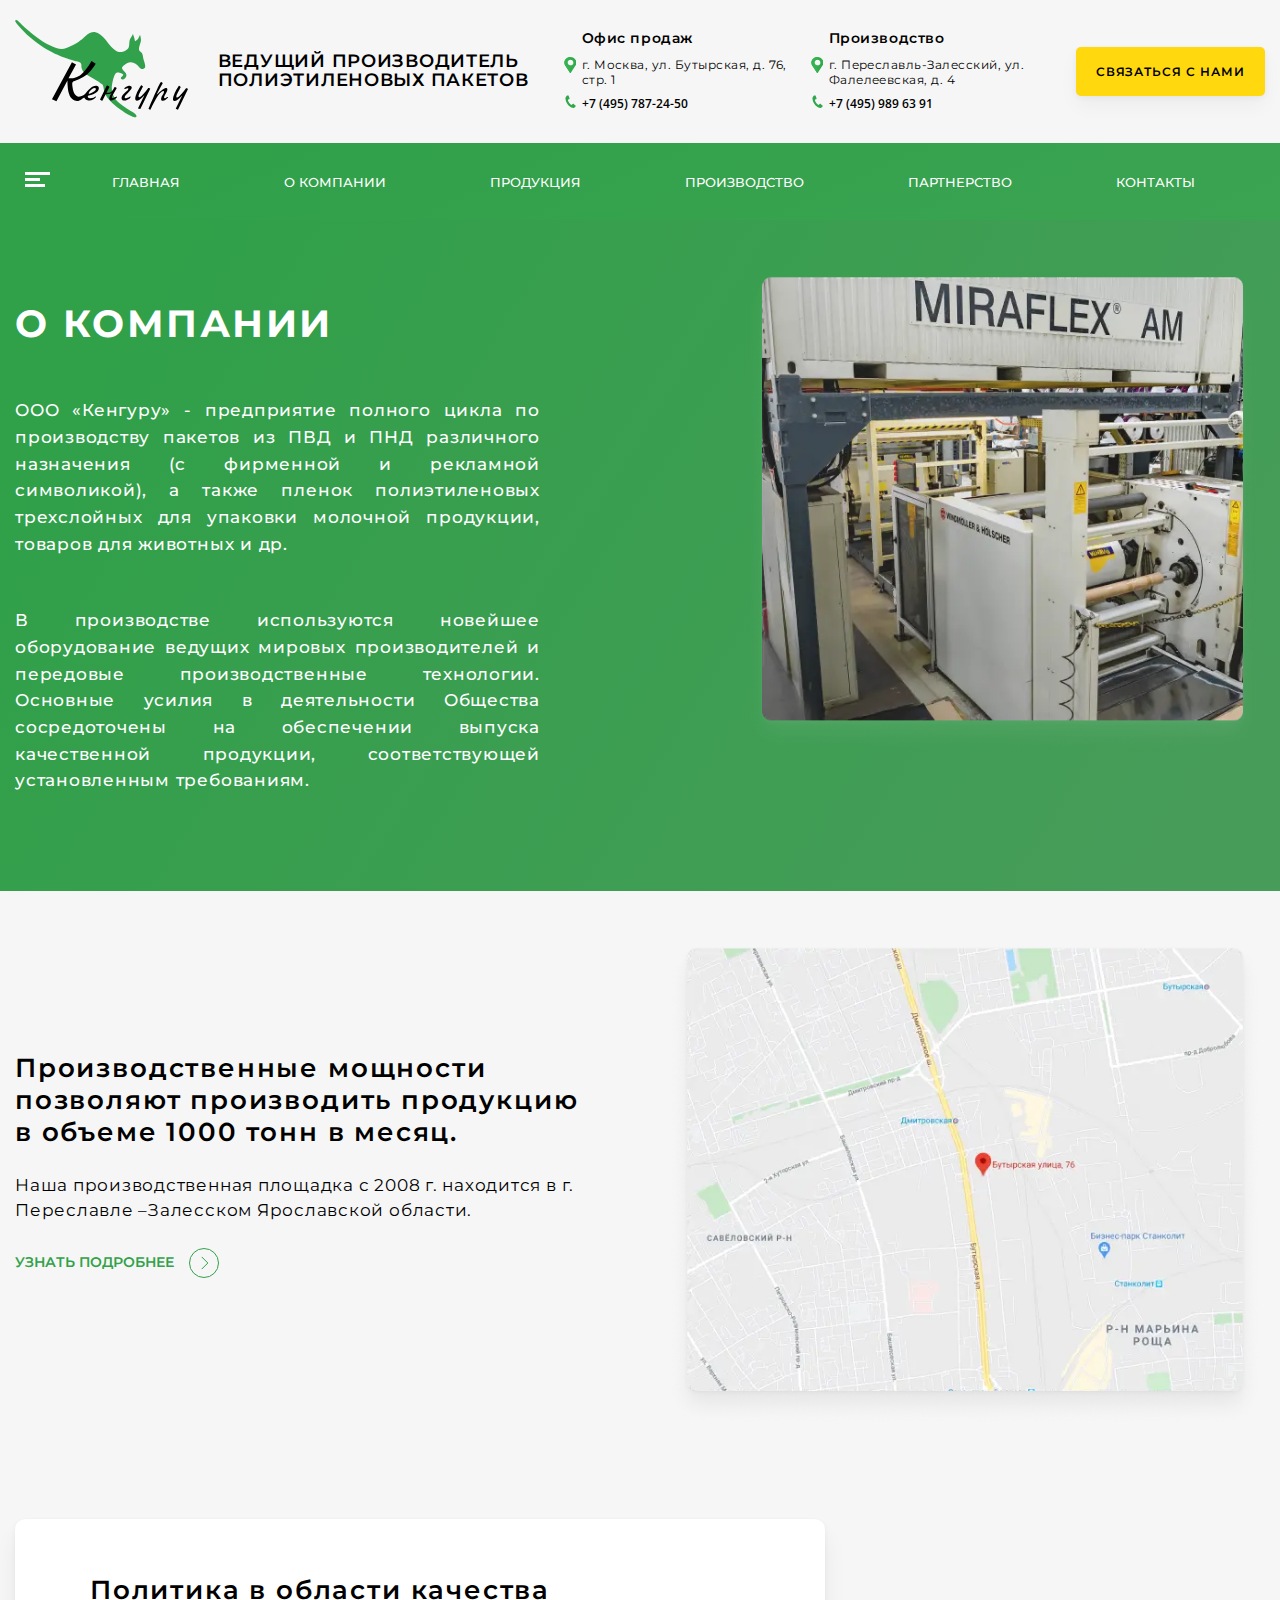
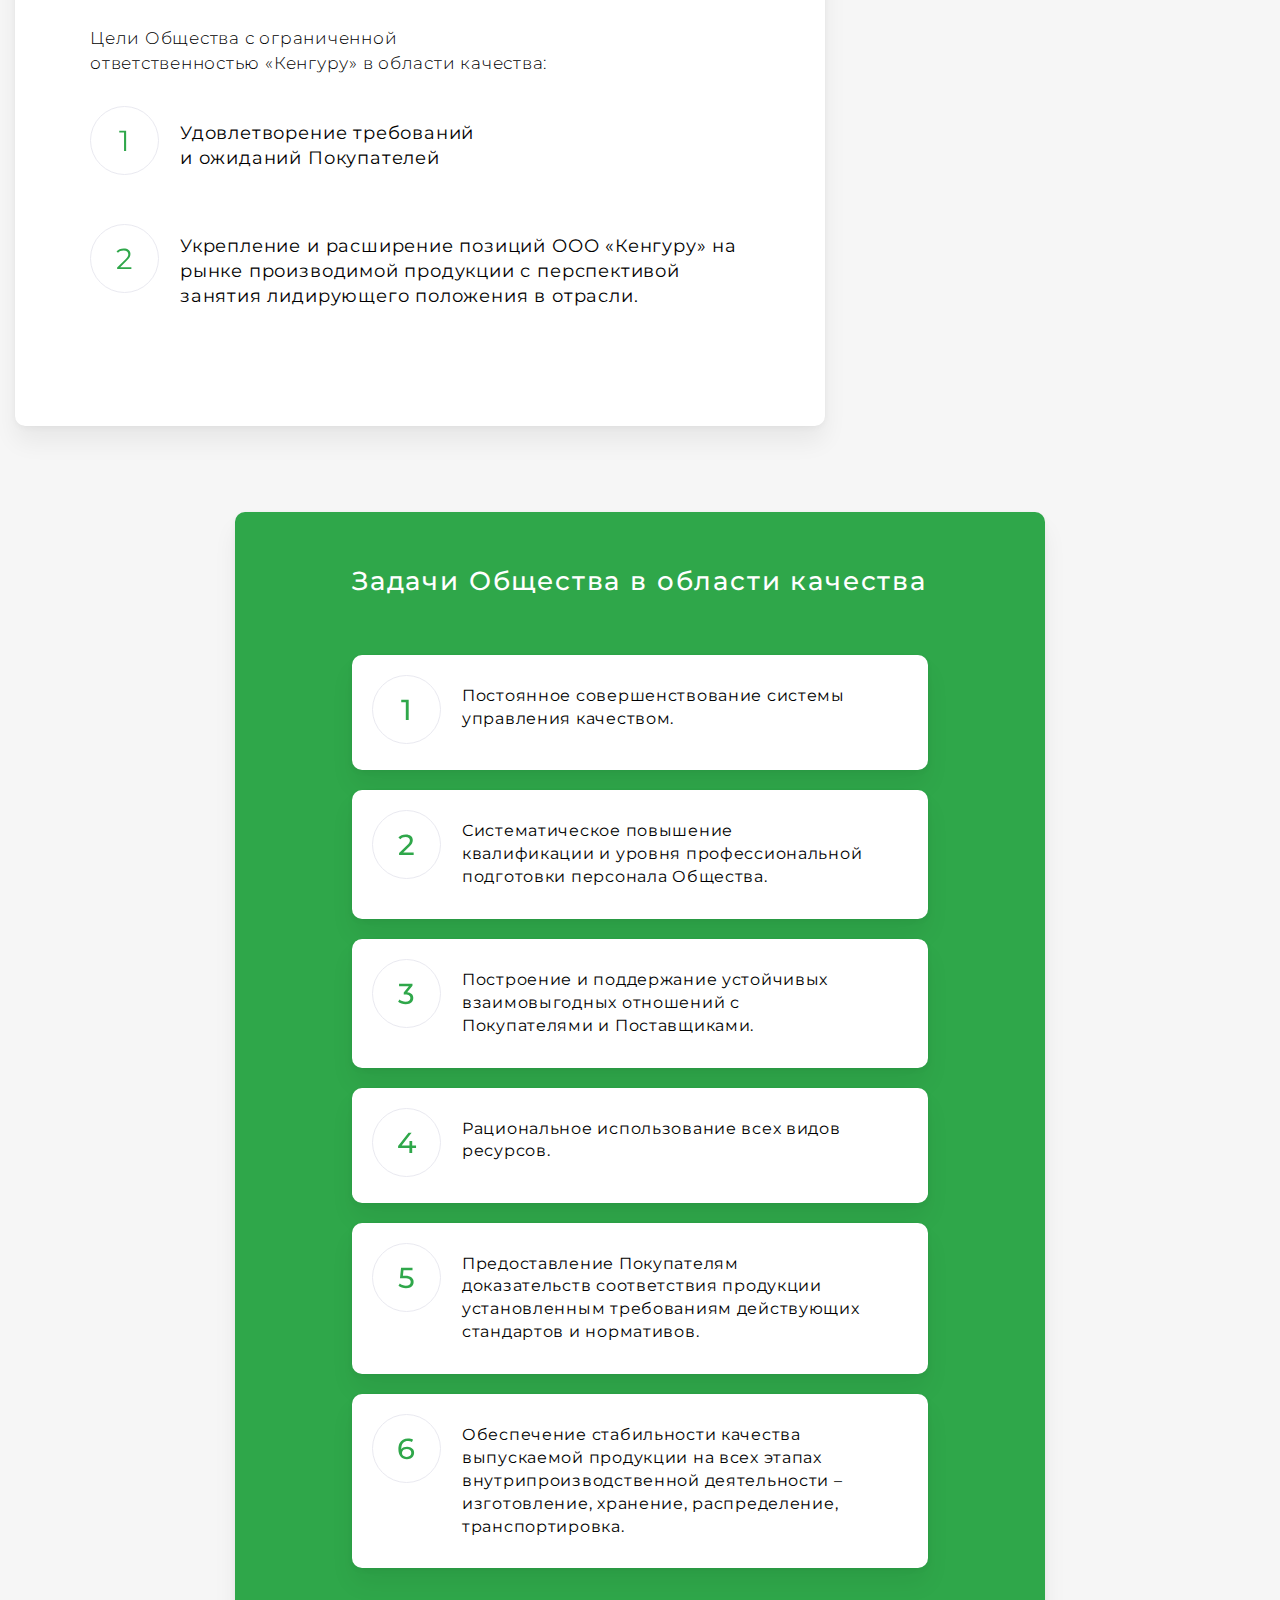
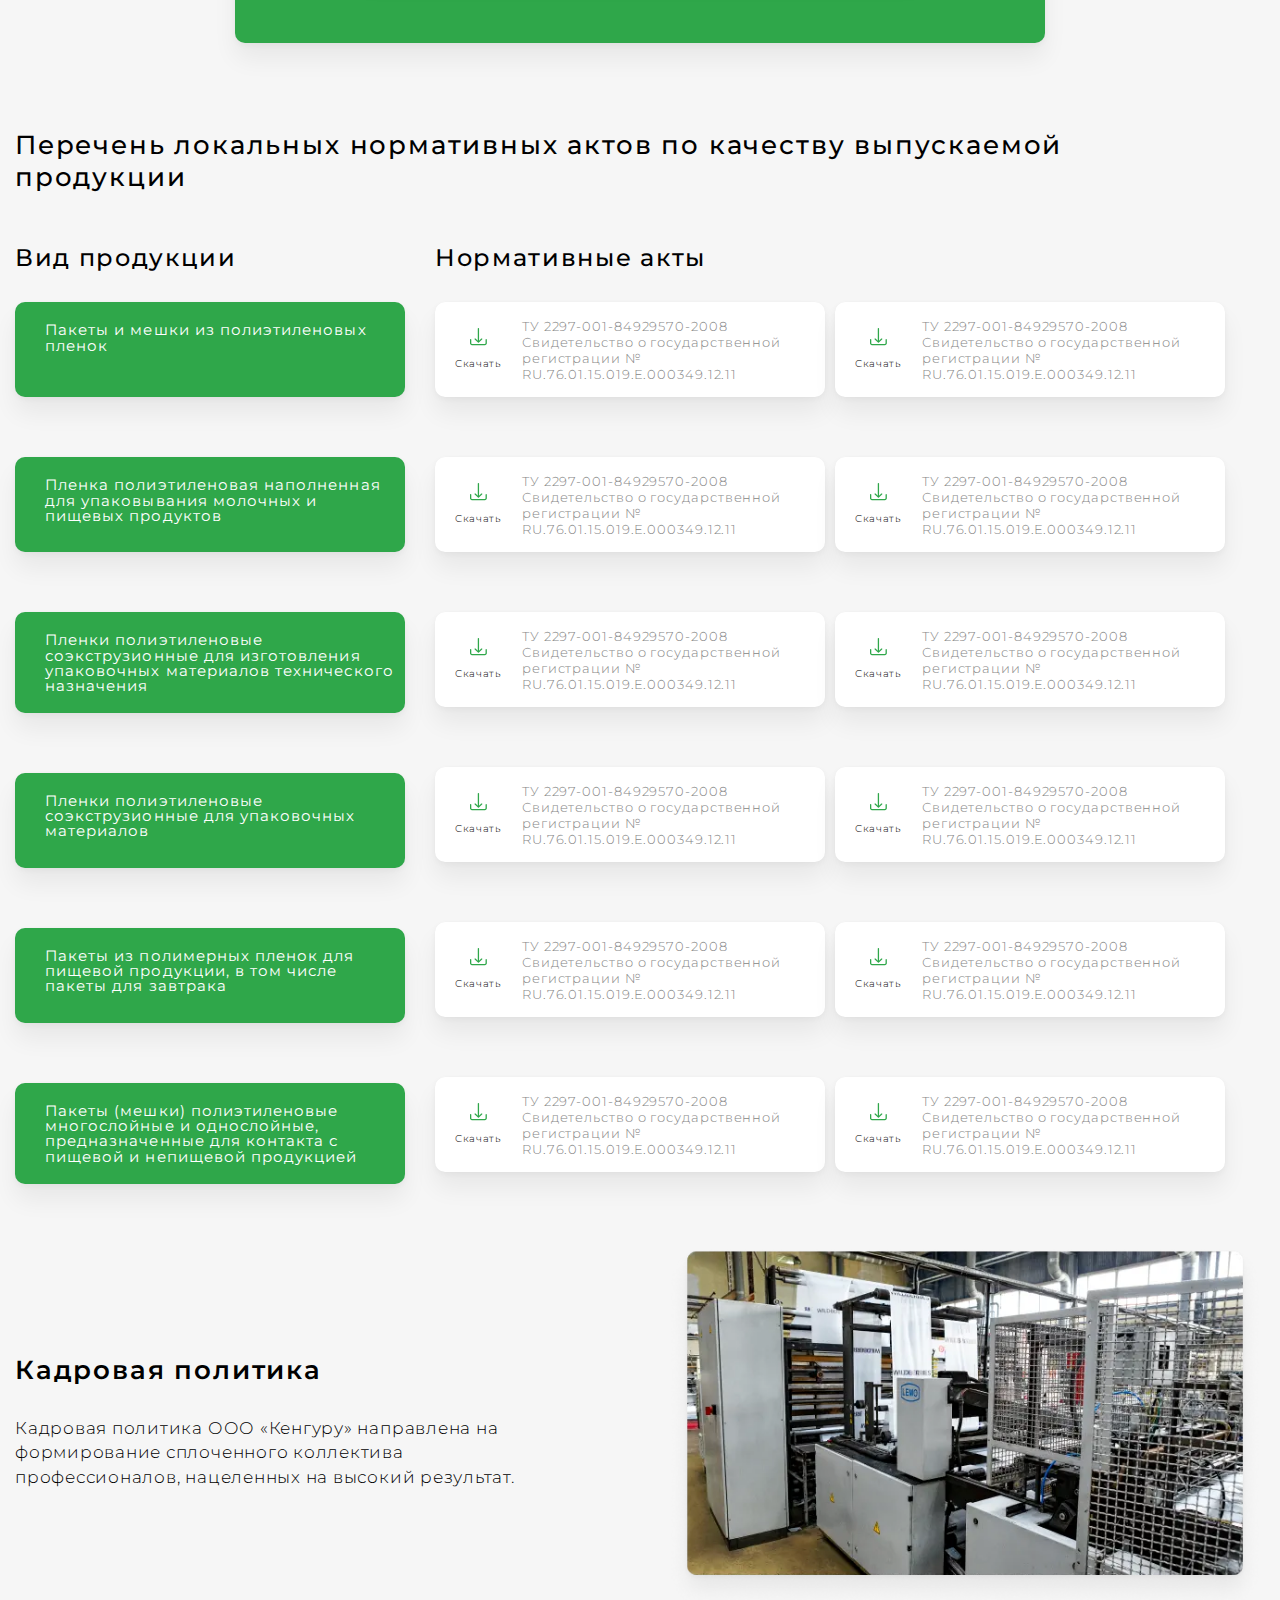
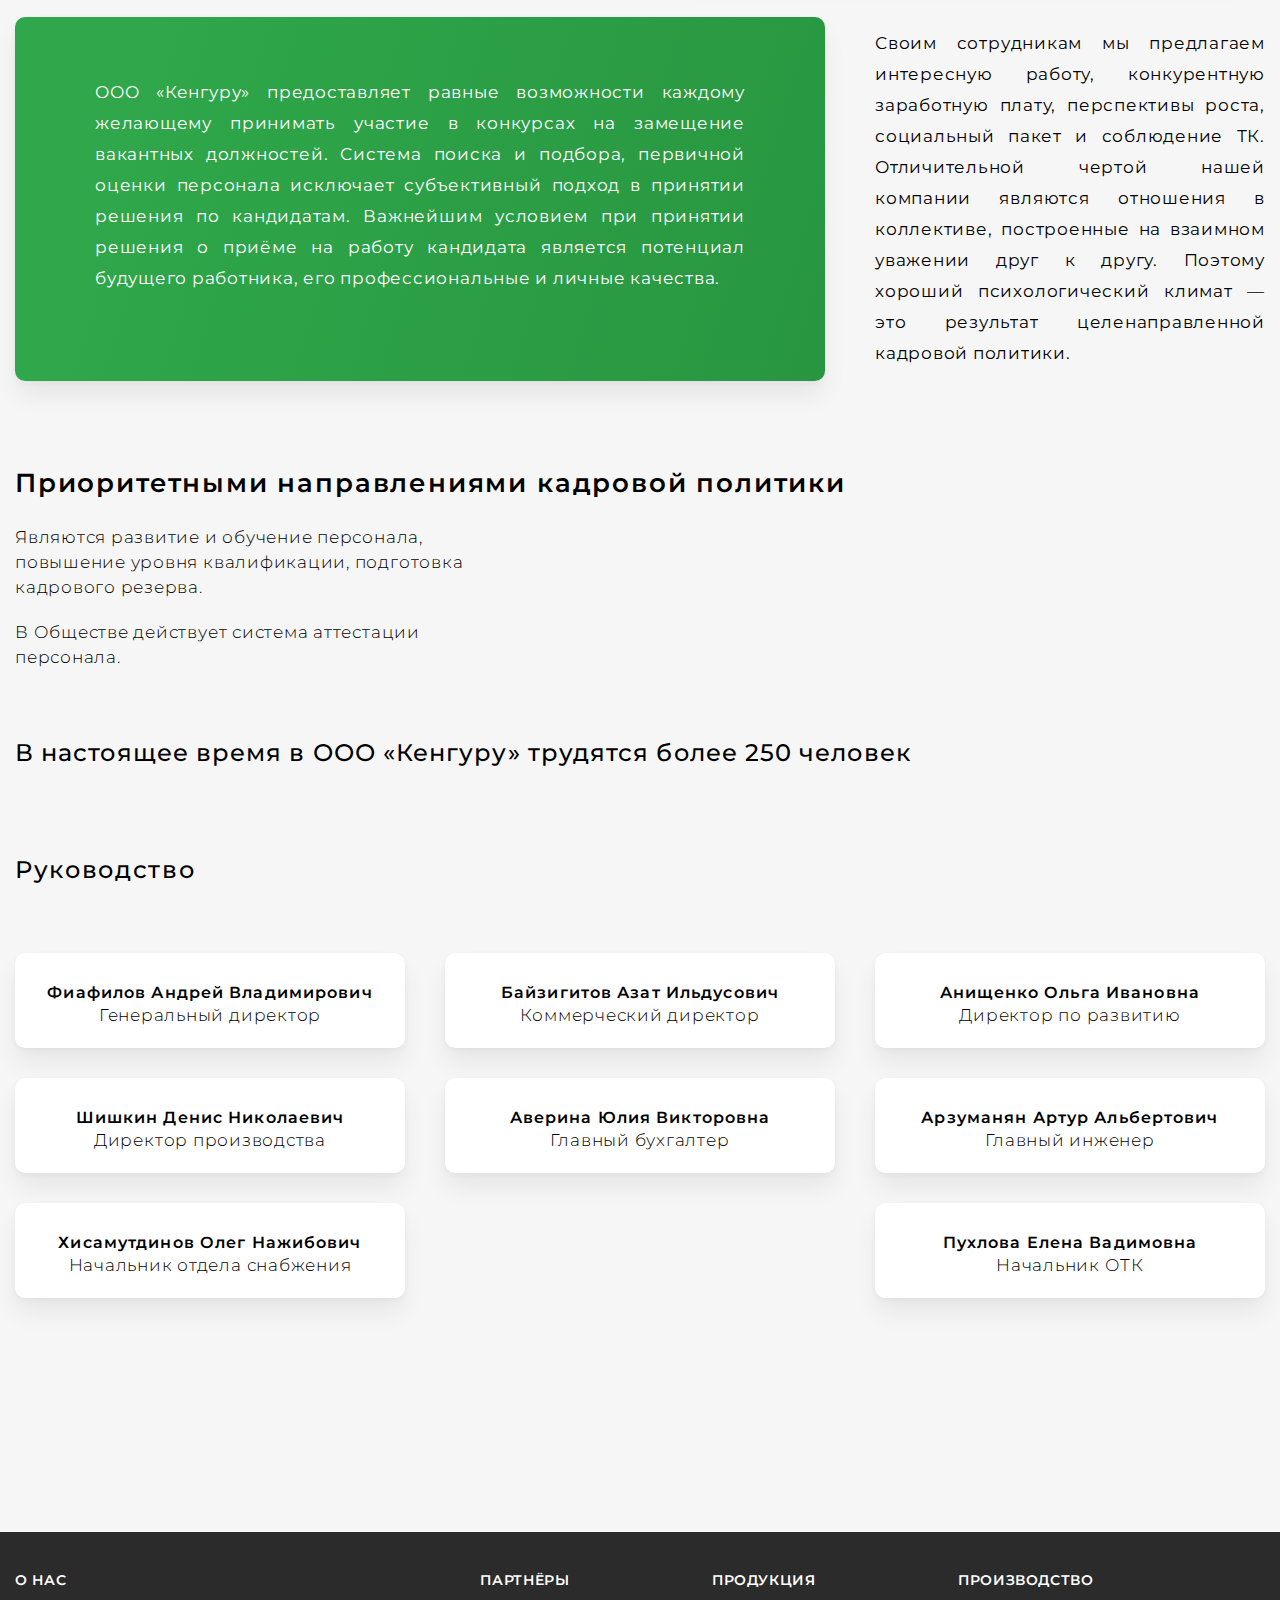
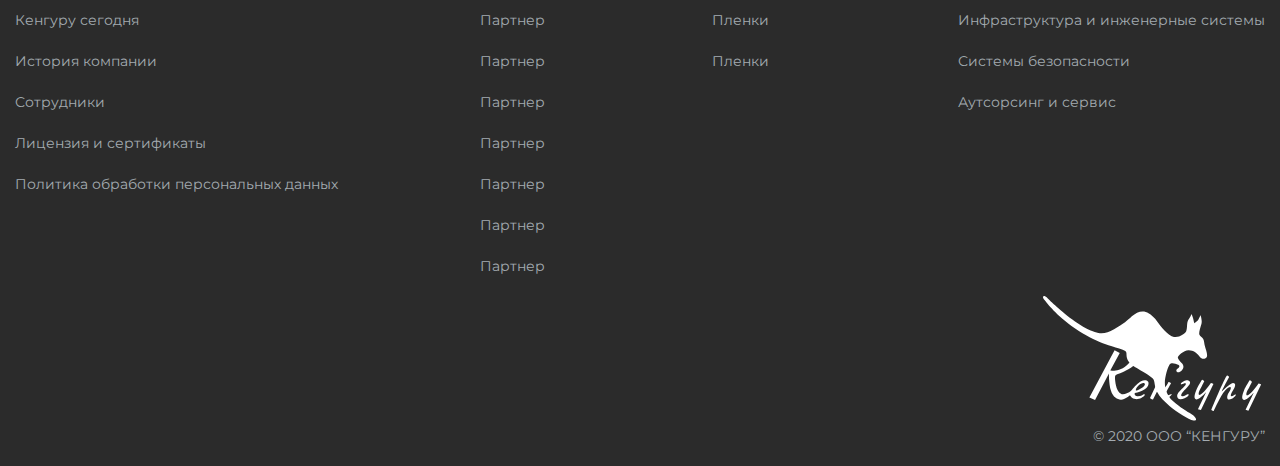
<file: index-about.html>
<!DOCTYPE html>
<html lang="ru">
<head>
    <meta charset="UTF-8">
    <meta name="viewport" content="width=device-width, initial-scale=1, shrink-to-fit=no">
    <link href="https://fonts.googleapis.com/css2?family=Open+Sans:wght@600&display=swap" rel="stylesheet">
    <link href="https://fonts.googleapis.com/css2?family=Montserrat:wght@100;200;300;400;500;600;700;800;900&display=swap" rel="stylesheet">
    <link rel="stylesheet" href="css/normalize.css">
    <link rel="stylesheet" href="css/style.min.css">
    <title>Кенгуру</title>
</head>
<body>




    <header class="header">
    <div class="header__top">
      <div class="container">
      <a href="/" class="logo">
         <picture><source srcset="img/logo.svg" type="image/webp"><img src="img/logo.svg" alt="Кенгуру" class="logo__img" width="172.78" height="98.23"></picture>
         <span class="logo__text">Ведущий производитель<br> полиэтиленовых пакетов </span>
      </a>
      <div class="contacts">
        <h3 class="contacts__title">Офис продаж</h3>
        <p class="contacts__address">
          г. Москва, ул. Бутырская, д. 76,<br> 
          стр. 1</p>
        <b class="contacts__phone">
          +7 (495) 787-24-50
        </b>
      </div>
      <div class="contacts contacts__pro">
        <h3 class="contacts__title">Производство</h3>
        <p class="contacts__address">
          г. Переславль-Залесский, ул.<br>  Фалелеевская, д. 4
        </p>
        <b class="contacts__phone">
          +7 (495) 989 63 91
        </b>
      </div>
      <button class="btn btn__contactus">связаться с нами</button>
    </div>
    <!-- /.container -->
    </div>
    <div class="header__bottom">
      <div class="container">
        <a href="#" class="mobile__menu">
          <picture><source srcset="img/mobile.svg" type="image/webp"><img src="img/mobile.svg" alt="mobile Menu"></picture>
        </a>
        <ul class="menu">
          <li class="menu__item"><a href="#" class="menu__link">Главная</a></li>
          <li class="menu__item"><a href="/index-about.html" class="menu__link">О компании</a></li>
          <li class="menu__item"><a href="#" class="menu__link">Продукция</a></li>
          <li class="menu__item"><a href="#" class="menu__link">Производство</a></li>
          <li class="menu__item"><a href="#" class="menu__link">Партнерство</a></li>
          <li class="menu__item"><a href="#" class="menu__link">Контакты</a></li>
        </ul>
      </div>
      <!-- /.container -->
    </div>
    <div class="header__bottom-mobile">
      <div class="container">
       <div class="mobile__wrapper">
         <a href="#" class="contactus">
           <svg width="30" height="35" viewBox="0 0 30 35" fill="none" xmlns="http://www.w3.org/2000/svg">
             <path d="M29.8036 27.5563C29.7642 28.0011 29.6391 28.5817 29.4281 29.298C29.2171 30.0143 29.0122 30.5782 28.8135 30.9897C28.4308 31.8127 27.4536 32.6837 25.882 33.6027C24.4209 34.4396 23.0118 34.8564 21.6546 34.8531C21.2563 34.8521 20.8716 34.8223 20.5005 34.7638C20.1295 34.7052 19.7145 34.6012 19.2555 34.4518C18.7966 34.3023 18.4568 34.182 18.2362 34.0909C18.0156 33.9997 17.6212 33.8298 17.053 33.5813C16.4848 33.3327 16.1365 33.1836 16.0081 33.1338C14.6135 32.5537 13.3832 31.8668 12.3174 31.0733C10.5444 29.7671 8.75063 27.9872 6.93613 25.7334C5.12164 23.4797 3.72505 21.297 2.74639 19.1853C2.15063 17.915 1.66608 16.4719 1.29273 14.8561C1.2616 14.7077 1.16458 14.3038 1.00165 13.6442C0.838729 12.9847 0.728005 12.5271 0.669482 12.2716C0.610959 12.016 0.538655 11.6245 0.452572 11.0969C0.366488 10.5694 0.31623 10.0955 0.301799 9.67527C0.287368 9.25502 0.299847 8.82248 0.339235 8.37765C0.473449 6.86193 0.985293 5.33065 1.87477 3.7838C2.84821 2.12181 3.71905 1.11872 4.48728 0.774526C4.87212 0.594193 5.39269 0.422429 6.04899 0.259234C6.70528 0.0960382 7.23258 0.0149236 7.63088 0.0158898C7.8374 0.0163909 7.99011 0.0414795 8.089 0.0911557C8.34578 0.190651 8.68126 0.817658 9.09546 1.97218C9.23001 2.2856 9.4119 2.73097 9.64113 3.30828C9.87035 3.88559 10.0822 4.40931 10.2766 4.87943C10.4711 5.34954 10.6607 5.79081 10.8455 6.20323C10.884 6.26923 10.9948 6.47549 11.1781 6.82199C11.3613 7.16849 11.494 7.46131 11.5761 7.70045C11.6582 7.93959 11.6891 8.17448 11.6687 8.40514C11.6395 8.73464 11.3928 9.14601 10.9286 9.63925C10.4644 10.1325 9.96698 10.5844 9.43633 10.9951C8.90567 11.4058 8.4097 11.8413 7.94843 12.3016C7.48715 12.7619 7.24338 13.1403 7.21713 13.4368C7.204 13.5851 7.22446 13.7706 7.27853 13.9931C7.33259 14.2157 7.38034 14.3848 7.42176 14.5002C7.46318 14.6157 7.54893 14.8136 7.67903 15.0941C7.80912 15.3745 7.88008 15.5313 7.89192 15.5642C8.8132 17.8241 9.9252 19.763 11.2279 21.3811C12.5306 22.9992 14.1371 24.4367 16.0472 25.6937C16.0752 25.7103 16.207 25.8054 16.4424 25.979C16.6779 26.1526 16.8447 26.2683 16.9429 26.3262C17.041 26.3841 17.186 26.4545 17.3779 26.5374C17.5698 26.6203 17.7321 26.6618 17.8648 26.6622C18.1304 26.6628 18.4904 26.4289 18.9451 25.9603C19.3997 25.4918 19.8358 24.982 20.2535 24.431C20.6712 23.8799 21.1221 23.3702 21.6062 22.9017C22.0903 22.4333 22.4799 22.1994 22.775 22.2001C22.9815 22.2006 23.1866 22.2588 23.3903 22.3746C23.594 22.4905 23.8401 22.6682 24.1288 22.9078C24.4174 23.1475 24.5891 23.2921 24.6437 23.3417C24.9906 23.5897 25.3626 23.846 25.7597 24.1106C26.1568 24.3753 26.5996 24.6647 27.0882 24.979C27.5768 25.2933 27.9532 25.5414 28.2175 25.7233C29.199 26.3024 29.7209 26.7404 29.7832 27.0371C29.8172 27.1526 29.824 27.3256 29.8036 27.5563Z" fill="white"/>
             </svg>          
         </a>
         <a href="#" class="mobile__logo">
           <svg width="92" height="52" viewBox="0 0 92 52" fill="none" xmlns="http://www.w3.org/2000/svg">
             <path d="M0.612051 0.000148989C1.1702 -0.0172932 2.44348 1.50017 3.76908 2.73857C5.09468 3.97696 12.0715 10.4131 17.9321 13.3957C23.7927 16.3609 25.816 15.8202 29.723 13.7969C33.6475 11.7736 35.5835 9.97706 37.1533 8.47703C38.7231 6.99445 40.7639 6.17467 42.3337 6.48863C43.9035 6.80259 46.1186 8.3375 47.6012 10.3957C49.0838 12.4538 52.328 16.6748 54.7699 17.0411C57.1944 17.4074 59.0607 15.7504 59.706 15.0178C60.3514 14.2678 60.1421 11.9829 60.4212 10.8317C60.6828 9.68054 61.7119 8.91309 62.1131 7.48283C62.1131 7.48283 62.9852 9.2096 63.2294 11.3724C63.2294 11.3724 64.7119 10.5003 65.0608 9.71543C65.3922 8.93053 65.8631 8.30261 65.8631 7.91888C65.8631 7.91888 66.7352 10.1864 66.2294 11.7736C65.7236 13.3608 65.148 15.2446 65.3922 16.0295C65.6364 16.8144 66.6131 17.1807 67.0143 17.8609C67.4155 18.5412 67.4155 19.7447 67.7294 20.9307C68.0259 22.1168 69.1422 24.7506 68.3748 25.5878C67.5899 26.425 66.3864 26.425 65.3747 25.0471C64.3631 23.6691 62.7759 22.4482 60.7874 22.5528C58.799 22.6575 56.2874 24.9424 56.392 25.6227C56.4967 26.3029 57.1072 27.0006 57.9793 27.8553C58.8514 28.6925 59.0607 29.9134 58.1188 30.8902C57.1769 31.867 56.392 31.867 55.9909 31.5007C55.5897 31.1344 55.7292 30.5239 56.235 30.2448C56.7409 29.9658 57.613 29.0937 56.4967 28.6576C55.3804 28.2215 53.6885 27.4715 52.8862 28.6576C52.0838 29.8437 50.9675 34.0298 50.9675 36.0182C50.9675 38.0066 51.4385 41.2159 54.4385 43.8497C57.4386 46.4835 60.2642 48.0882 62.1654 49.2393C64.084 50.3905 64.7991 52.0824 62.9328 51.8382C61.0665 51.594 55.3978 47.9137 53.0257 45.8556C50.6536 43.7799 48.9093 42.2974 47.6884 39.8729C46.4674 37.4484 46.9209 35.4077 45.9267 34.3263C44.9325 33.2449 41.3743 31.2565 38.4441 29.5471C35.5138 27.8378 34.9731 25.9889 34.9382 24.6808C34.8859 23.3726 35.1998 22.9191 32.4614 22.0645C29.7055 21.2098 21.6996 19.2737 13.4495 13.5353C5.19934 7.79679 1.9551 3.2095 0.542283 1.56994C-0.329825 0.628067 -0.0333082 0.0175911 0.612051 0.000148989Z" fill="white"/>
             <path d="M42.5601 38.8268C44.252 37.7454 44.3916 36.1058 43.9032 35.5651C43.4323 35.0244 42.2636 34.8151 40.9903 35.4605C39.7345 36.0884 37.8856 38.164 37.5368 38.6349C37.2054 39.1059 36.5426 39.9431 35.06 40.5187C33.5774 41.1117 32.5832 41.1989 31.4844 39.6466C30.3855 38.0942 30.0541 34.536 30.1065 33.7511C30.1588 32.9662 30.682 32.6697 31.3274 32.4778C31.9728 32.286 35.4263 31.0999 37.8682 29.0766C40.2927 27.0533 42.5078 23.3207 42.5078 23.3207L40.2927 21.8381C40.2927 21.8381 37.9903 26.1638 34.9379 28.9545C31.8681 31.7453 28.1355 31.0301 28.1355 31.0301L32.0949 23.7742L29.932 22.5533L19.397 42.2803L21.7691 43.3094L27.5773 32.2162C27.5773 32.2162 27.5076 36.4023 28.3971 39.3675C29.2867 42.3152 31.1181 43.0478 32.5832 43.1699C34.0484 43.292 36.3507 41.2861 36.3507 41.2861C36.7519 41.8443 37.1531 42.5943 38.6531 42.8908C40.1357 43.1873 41.9497 41.9838 42.3683 41.4954C42.8043 41.0071 42.4729 40.7105 42.1066 40.9547C41.7229 41.1989 41.0078 41.8268 39.4729 41.7571C37.938 41.6873 38.4089 40.4315 38.4089 40.4315C39.8566 40.1175 40.9903 39.821 42.5601 38.8268ZM39.4903 37.8326C39.9961 37.1872 41.0776 36.2453 41.8799 36.2453C42.6648 36.2453 42.909 36.9081 42.2113 37.5535C41.5136 38.1989 40.3275 38.9489 39.5427 39.2454C38.7578 39.5245 38.845 39.1931 38.845 39.1931C38.7578 38.9838 38.9845 38.4779 39.4903 37.8326Z" fill="black"/>
             <path d="M53.7231 40.8154C53.4963 40.8154 52.5719 41.2863 51.7172 41.5828C50.8626 41.8793 50.9323 41.1642 51.3335 40.4142C51.7172 39.6642 53.5661 36.3676 53.5661 36.3676C53.3742 35.8269 52.4672 35.7746 52.4672 35.7746C52.4672 35.7746 51.7347 37.4665 50.8102 38.2514C50.1126 38.8444 48.8393 38.8618 48.159 38.8444L49.7637 35.6699C49.4846 35.199 48.3683 34.9199 48.3683 34.9199L44.7578 42.4549C45.0718 42.9956 46.0136 43.0828 46.0136 43.0828L47.7579 39.6467C49.6765 39.734 50.9847 38.9839 50.9847 38.9839C50.9847 38.9839 50.3044 39.856 49.9032 40.7456C49.5021 41.6177 49.6242 42.7863 50.4614 42.891C51.3858 42.9956 52.3451 42.3677 53.0777 41.8619C53.8103 41.3386 53.9498 40.8154 53.7231 40.8154Z" fill="black"/>
             <path d="M57.6474 36.5244C57.7171 36.2279 59.0951 35.1988 60.002 35.129C60.909 35.0418 62.0602 35.7046 61.2753 36.8558C60.473 38.0069 58.6241 39.7163 58.1009 40.4663C57.5776 41.2337 57.6822 41.9663 58.6067 41.7221C59.5311 41.4605 60.2637 41.0419 60.4555 40.9198C60.6997 40.7628 61.3625 40.9547 60.5776 41.7221C59.9497 42.3326 58.3102 43.1001 57.3334 42.978C56.3566 42.8384 55.8508 41.8093 56.252 40.8849C56.6532 39.9605 57.7171 38.9314 58.5892 38.1639C59.4439 37.3965 59.8974 36.8034 59.723 36.472C59.5486 36.1581 58.5369 36.6116 58.0136 36.7686C57.4904 36.9255 57.6474 36.5244 57.6474 36.5244Z" fill="black"/>
             <path d="M66.4902 34.8672C66.4902 34.8672 67.1181 35.0591 67.4495 35.5125C67.4495 35.5125 66.4553 37.5707 65.7402 38.8091C65.025 40.0475 64.8332 41.3557 65.6006 41.1464C66.3681 40.9371 68.1472 39.2103 70.2228 36.2102C70.2228 36.2102 70.9205 36.2277 71.2868 36.6114L66.0541 47.4953L64.7983 47.1639L68.1995 40.1173C68.1995 40.1173 65.496 43.222 64.1529 43.0476C62.8099 42.8731 63.4901 40.7277 64.1355 39.1231C64.7808 37.5184 66.4902 34.8672 66.4902 34.8672Z" fill="black"/>
             <path d="M71.3747 47.9142C71.3747 47.9142 70.7119 47.8444 70.3979 47.356C70.3979 47.356 75.9446 33.9605 76.9562 33.0884C76.9562 33.0884 77.619 33.1756 77.8632 33.7512C77.8632 33.7512 75.2992 38.478 74.6887 39.8734C74.6887 39.8734 75.8225 38.8094 77.2004 37.6233C78.5783 36.4373 79.5028 35.8791 80.1132 36.4547C80.7237 37.0303 80.0958 38.3385 79.5202 39.1931C78.9446 40.0304 78.2992 41.3385 78.683 41.6001C79.0493 41.8792 79.4853 41.635 80.026 41.2339C80.5842 40.8327 80.933 41.0769 80.4272 41.6525C79.9214 42.2281 79.1016 43.0827 77.8806 43.1002C76.6597 43.1176 76.9213 41.3211 77.7411 40.135C78.5609 38.9315 78.7179 38.164 78.4388 37.9547C78.1597 37.7454 77.3748 38.0943 76.2585 39.2455C75.1422 40.3966 73.9213 42.7339 73.0492 44.4258C72.1771 46.1002 71.3747 47.9142 71.3747 47.9142Z" fill="black"/>
             <path d="M86.4272 35.1118C86.4272 35.1118 87.0551 35.3037 87.3865 35.7572C87.3865 35.7572 86.3923 37.7979 85.6772 39.0363C84.962 40.2747 84.7702 41.5829 85.5376 41.3735C86.3051 41.1642 88.0842 39.4375 90.1598 36.4374C90.1598 36.4374 90.8575 36.4549 91.2238 36.8386L85.9214 47.8271L84.7353 47.3736L88.1365 40.327C88.1365 40.327 85.433 43.4317 84.0899 43.2573C82.7469 43.0829 83.4271 40.9375 84.0725 39.3328C84.7179 37.7456 86.4272 35.1118 86.4272 35.1118Z" fill="black"/>
             </svg>          
         </a>
         <a href="#" class="mobile__menu-link">
           <svg width="39" height="23" viewBox="0 0 39 23" fill="none" xmlns="http://www.w3.org/2000/svg">
             <rect width="38.9998" height="4.6" transform="matrix(-1 0 0 1 39 0)" fill="white"/>
             <rect width="23.3999" height="4.6" transform="matrix(-1 0 0 1 39 9.19995)" fill="white"/>
             <rect width="31.1999" height="4.6" transform="matrix(-1 0 0 1 39 18.3999)" fill="white"/>
             </svg>          
         </a>
       </div>
       <div class="mobile__full">
         <div class="mobile__full-top">
           <div class="mobile__logo">
            <svg width="92" height="52" viewBox="0 0 92 52" fill="none" xmlns="http://www.w3.org/2000/svg">
              <path d="M0.612051 0.000148989C1.1702 -0.0172932 2.44348 1.50017 3.76908 2.73857C5.09468 3.97696 12.0715 10.4131 17.9321 13.3957C23.7927 16.3609 25.816 15.8202 29.723 13.7969C33.6475 11.7736 35.5835 9.97706 37.1533 8.47703C38.7231 6.99445 40.7639 6.17467 42.3337 6.48863C43.9035 6.80259 46.1186 8.3375 47.6012 10.3957C49.0838 12.4538 52.328 16.6748 54.7699 17.0411C57.1944 17.4074 59.0607 15.7504 59.706 15.0178C60.3514 14.2678 60.1421 11.9829 60.4212 10.8317C60.6828 9.68054 61.7119 8.91309 62.1131 7.48283C62.1131 7.48283 62.9852 9.2096 63.2294 11.3724C63.2294 11.3724 64.7119 10.5003 65.0608 9.71543C65.3922 8.93053 65.8631 8.30261 65.8631 7.91888C65.8631 7.91888 66.7352 10.1864 66.2294 11.7736C65.7236 13.3608 65.148 15.2446 65.3922 16.0295C65.6364 16.8144 66.6131 17.1807 67.0143 17.8609C67.4155 18.5412 67.4155 19.7447 67.7294 20.9307C68.0259 22.1168 69.1422 24.7506 68.3748 25.5878C67.5899 26.425 66.3864 26.425 65.3747 25.0471C64.3631 23.6691 62.7759 22.4482 60.7874 22.5528C58.799 22.6575 56.2874 24.9424 56.392 25.6227C56.4967 26.3029 57.1072 27.0006 57.9793 27.8553C58.8514 28.6925 59.0607 29.9134 58.1188 30.8902C57.1769 31.867 56.392 31.867 55.9909 31.5007C55.5897 31.1344 55.7292 30.5239 56.235 30.2448C56.7409 29.9658 57.613 29.0937 56.4967 28.6576C55.3804 28.2215 53.6885 27.4715 52.8862 28.6576C52.0838 29.8437 50.9675 34.0298 50.9675 36.0182C50.9675 38.0066 51.4385 41.2159 54.4385 43.8497C57.4386 46.4835 60.2642 48.0882 62.1654 49.2393C64.084 50.3905 64.7991 52.0824 62.9328 51.8382C61.0665 51.594 55.3978 47.9137 53.0257 45.8556C50.6536 43.7799 48.9093 42.2974 47.6884 39.8729C46.4674 37.4484 46.9209 35.4077 45.9267 34.3263C44.9325 33.2449 41.3743 31.2565 38.4441 29.5471C35.5138 27.8378 34.9731 25.9889 34.9382 24.6808C34.8859 23.3726 35.1998 22.9191 32.4614 22.0645C29.7055 21.2098 21.6996 19.2737 13.4495 13.5353C5.19934 7.79679 1.9551 3.2095 0.542283 1.56994C-0.329825 0.628067 -0.0333082 0.0175911 0.612051 0.000148989Z" fill="white"/>
              <path d="M42.5601 38.8268C44.252 37.7454 44.3916 36.1058 43.9032 35.5651C43.4323 35.0244 42.2636 34.8151 40.9903 35.4605C39.7345 36.0884 37.8856 38.164 37.5368 38.6349C37.2054 39.1059 36.5426 39.9431 35.06 40.5187C33.5774 41.1117 32.5832 41.1989 31.4844 39.6466C30.3855 38.0942 30.0541 34.536 30.1065 33.7511C30.1588 32.9662 30.682 32.6697 31.3274 32.4778C31.9728 32.286 35.4263 31.0999 37.8682 29.0766C40.2927 27.0533 42.5078 23.3207 42.5078 23.3207L40.2927 21.8381C40.2927 21.8381 37.9903 26.1638 34.9379 28.9545C31.8681 31.7453 28.1355 31.0301 28.1355 31.0301L32.0949 23.7742L29.932 22.5533L19.397 42.2803L21.7691 43.3094L27.5773 32.2162C27.5773 32.2162 27.5076 36.4023 28.3971 39.3675C29.2867 42.3152 31.1181 43.0478 32.5832 43.1699C34.0484 43.292 36.3507 41.2861 36.3507 41.2861C36.7519 41.8443 37.1531 42.5943 38.6531 42.8908C40.1357 43.1873 41.9497 41.9838 42.3683 41.4954C42.8043 41.0071 42.4729 40.7105 42.1066 40.9547C41.7229 41.1989 41.0078 41.8268 39.4729 41.7571C37.938 41.6873 38.4089 40.4315 38.4089 40.4315C39.8566 40.1175 40.9903 39.821 42.5601 38.8268ZM39.4903 37.8326C39.9961 37.1872 41.0776 36.2453 41.8799 36.2453C42.6648 36.2453 42.909 36.9081 42.2113 37.5535C41.5136 38.1989 40.3275 38.9489 39.5427 39.2454C38.7578 39.5245 38.845 39.1931 38.845 39.1931C38.7578 38.9838 38.9845 38.4779 39.4903 37.8326Z" fill="black"/>
              <path d="M53.7231 40.8154C53.4963 40.8154 52.5719 41.2863 51.7172 41.5828C50.8626 41.8793 50.9323 41.1642 51.3335 40.4142C51.7172 39.6642 53.5661 36.3676 53.5661 36.3676C53.3742 35.8269 52.4672 35.7746 52.4672 35.7746C52.4672 35.7746 51.7347 37.4665 50.8102 38.2514C50.1126 38.8444 48.8393 38.8618 48.159 38.8444L49.7637 35.6699C49.4846 35.199 48.3683 34.9199 48.3683 34.9199L44.7578 42.4549C45.0718 42.9956 46.0136 43.0828 46.0136 43.0828L47.7579 39.6467C49.6765 39.734 50.9847 38.9839 50.9847 38.9839C50.9847 38.9839 50.3044 39.856 49.9032 40.7456C49.5021 41.6177 49.6242 42.7863 50.4614 42.891C51.3858 42.9956 52.3451 42.3677 53.0777 41.8619C53.8103 41.3386 53.9498 40.8154 53.7231 40.8154Z" fill="black"/>
              <path d="M57.6474 36.5244C57.7171 36.2279 59.0951 35.1988 60.002 35.129C60.909 35.0418 62.0602 35.7046 61.2753 36.8558C60.473 38.0069 58.6241 39.7163 58.1009 40.4663C57.5776 41.2337 57.6822 41.9663 58.6067 41.7221C59.5311 41.4605 60.2637 41.0419 60.4555 40.9198C60.6997 40.7628 61.3625 40.9547 60.5776 41.7221C59.9497 42.3326 58.3102 43.1001 57.3334 42.978C56.3566 42.8384 55.8508 41.8093 56.252 40.8849C56.6532 39.9605 57.7171 38.9314 58.5892 38.1639C59.4439 37.3965 59.8974 36.8034 59.723 36.472C59.5486 36.1581 58.5369 36.6116 58.0136 36.7686C57.4904 36.9255 57.6474 36.5244 57.6474 36.5244Z" fill="black"/>
              <path d="M66.4902 34.8672C66.4902 34.8672 67.1181 35.0591 67.4495 35.5125C67.4495 35.5125 66.4553 37.5707 65.7402 38.8091C65.025 40.0475 64.8332 41.3557 65.6006 41.1464C66.3681 40.9371 68.1472 39.2103 70.2228 36.2102C70.2228 36.2102 70.9205 36.2277 71.2868 36.6114L66.0541 47.4953L64.7983 47.1639L68.1995 40.1173C68.1995 40.1173 65.496 43.222 64.1529 43.0476C62.8099 42.8731 63.4901 40.7277 64.1355 39.1231C64.7808 37.5184 66.4902 34.8672 66.4902 34.8672Z" fill="black"/>
              <path d="M71.3747 47.9142C71.3747 47.9142 70.7119 47.8444 70.3979 47.356C70.3979 47.356 75.9446 33.9605 76.9562 33.0884C76.9562 33.0884 77.619 33.1756 77.8632 33.7512C77.8632 33.7512 75.2992 38.478 74.6887 39.8734C74.6887 39.8734 75.8225 38.8094 77.2004 37.6233C78.5783 36.4373 79.5028 35.8791 80.1132 36.4547C80.7237 37.0303 80.0958 38.3385 79.5202 39.1931C78.9446 40.0304 78.2992 41.3385 78.683 41.6001C79.0493 41.8792 79.4853 41.635 80.026 41.2339C80.5842 40.8327 80.933 41.0769 80.4272 41.6525C79.9214 42.2281 79.1016 43.0827 77.8806 43.1002C76.6597 43.1176 76.9213 41.3211 77.7411 40.135C78.5609 38.9315 78.7179 38.164 78.4388 37.9547C78.1597 37.7454 77.3748 38.0943 76.2585 39.2455C75.1422 40.3966 73.9213 42.7339 73.0492 44.4258C72.1771 46.1002 71.3747 47.9142 71.3747 47.9142Z" fill="black"/>
              <path d="M86.4272 35.1118C86.4272 35.1118 87.0551 35.3037 87.3865 35.7572C87.3865 35.7572 86.3923 37.7979 85.6772 39.0363C84.962 40.2747 84.7702 41.5829 85.5376 41.3735C86.3051 41.1642 88.0842 39.4375 90.1598 36.4374C90.1598 36.4374 90.8575 36.4549 91.2238 36.8386L85.9214 47.8271L84.7353 47.3736L88.1365 40.327C88.1365 40.327 85.433 43.4317 84.0899 43.2573C82.7469 43.0829 83.4271 40.9375 84.0725 39.3328C84.7179 37.7456 86.4272 35.1118 86.4272 35.1118Z" fill="black"/>
              </svg>              
           </div>
           <a href="#" class="mobile__close">
            <svg width="33" height="33" viewBox="0 0 33 33" fill="none" xmlns="http://www.w3.org/2000/svg">
              <path d="M2 2L31 31M31 2L2 31" stroke="white" stroke-width="4"/>
              </svg>              
           </a>
         </div>
         <ul class="mobile__full-list">
           <li class="mobile__full-item"><a href="#" class="mobile__full-link">Главная</a></li>
           <li class="mobile__full-item"><a href="#" class="mobile__full-link">О компании</a></li>
           <li class="mobile__full-item"><a href="#" class="mobile__full-link">Продукция</a></li>
           <li class="mobile__full-item"><a href="#" class="mobile__full-link">Производство</a></li>
           <li class="mobile__full-item"><a href="#" class="mobile__full-link">Партнерство</a></li>
           <li class="mobile__full-item"><a href="#" class="mobile__full-link">Контакты</a></li>
         </ul>
       </div>
     </div>
     <!-- /.container -->
     </div>
    </div>

    <div class="pc__menufull">
      <div class="container">
        <ul class="mob__menu-list">
          <li class="mob__menu-title">
            <h3 class="mmenu-title">о компании</h3>
            <ul class="mob__menu-mlist">
              <li class="mob__menu-item"><a href="#" class="mob__menu-link">Кенгуру сегодня</a></li>
              <li class="mob__menu-item"><a href="#" class="mob__menu-link">История компании</a></li>
              <li class="mob__menu-item"><a href="#" class="mob__menu-link">Миссия, видение и ценности</a></li>
              <li class="mob__menu-item"><a href="#" class="mob__menu-link">Сотрудники</a></li>
              <li class="mob__menu-item"><a href="#" class="mob__menu-link">Отзывы заказчиков и партнеров</a></li>
              <li class="mob__menu-item"><a href="#" class="mob__menu-link">Политика обработки персональных данных</a></li>
              <li class="mob__menu-item"><a href="#" class="mob__menu-link">Награды</a></li>
            </ul>
          </li>
          <li class="mob__menu-title">
            <h3 class="mmenu-title">Партнёрство</h3>
            <ul class="mob__menu-mlist">
              <li class="mob__menu-item"><a href="#" class="mob__menu-link">Avaya</a></li>
              <li class="mob__menu-item"><a href="#" class="mob__menu-link">Cisco Systems</a></li>
              <li class="mob__menu-item"><a href="#" class="mob__menu-link">CommScope Company</a></li>
              <li class="mob__menu-item"><a href="#" class="mob__menu-link">Hewlett Packard Enterprise</a></li>
              <li class="mob__menu-item"><a href="#" class="mob__menu-link">Microsoft</a></li>
              <li class="mob__menu-item"><a href="#" class="mob__menu-link">Oracle</a></li>
              <li class="mob__menu-item"><a href="#" class="mob__menu-link">IBM</a></li>
            </ul>
          </li>
          <li class="mob__menu-title">
            <h3 class="mmenu-title">Продукция</h3>
            <ul class="mob__menu-mlist">
              <li class="mob__menu-item"><a href="#" class="mob__menu-link">Производство</a></li>
              <li class="mob__menu-item"><a href="#" class="mob__menu-link">Поставщики</a></li>
            </ul>
          </li>
          <li class="mob__menu-title">
            <h3 class="mmenu-title">сертификаты соответствия</h3>
            <ul class="mob__menu-mlist">
              <li class="mob__menu-item"><a href="#" class="mob__menu-link">Сертификат такой-то</a></li>
              <li class="mob__menu-item"><a href="#" class="mob__menu-link">Сертификат такой то</a></li>
              <li class="mob__menu-item"><a href="#" class="mob__menu-link">И такой тоже сертификат</a></li>
            </ul>
          </li>
          <li class="mob__menu-title">
            <h3 class="mmenu-title">Контакты</h3>
            <ul class="mob__menu-mlist">
              <li class="mob__menu-item"><a href="#" class="mob__menu-link">Стать партнером</a></li>
              <li class="mob__menu-item"><a href="#" class="mob__menu-link">Стать поставщиком</a></li>
              <li class="mob__menu-item"><a href="#" class="mob__menu-link">Стать клиентом</a></li>
            </ul>
          </li>
        </ul>
      </div>
    </div>
</header>
    <div class="header__info">
    <div class="container">
        <div class="header__info-wrapper">
            <div class="header__info-text">
                <h2 class="header__info-title">О Компании</h2>
                <p class="header__info-desc">ООО «Кенгуру» - предприятие полного цикла по производству пакетов из ПВД и ПНД различного назначения (с фирменной и рекламной символикой),  а также пленок полиэтиленовых трехслойных для упаковки молочной продукции, товаров для животных и др.</p>
                <p class="header__info-desc">В производстве используются новейшее оборудование ведущих
                    мировых производителей и передовые производственные технологии.
                    Основные усилия в деятельности Общества сосредоточены на обеспечении выпуска качественной продукции, соответствующей установленным
                    требованиям. </p> 
            </div>
            <div class="header__info-img">
                <picture><source srcset="img/about/item2.webp" type="image/webp"><img src="img/about/item2.png" alt="item2" class="responsiv__img about__img" width="525" height="484"></picture>
            </div>
        </div>
    </div>
    <!-- /.container -->
</div>
  <main class="content">
      <div class="container">
        <section class="about__info">
    <div class="wrapper">
        <div class="about__info-text">
            <h3 class="about__info-title">Производственные мощности позволяют производить продукцию<br> в
                объеме 1000 тонн в месяц.</h3>
            <p class="about__info-desc">Наша производственная площадка с 2008 г. находится в г. Переславле –Залесском Ярославской области.</p>
            <a href="#" class="link__more">узнать подробнее</a>
        </div>
        <div class="about__info-maps">
            <picture><source srcset="img/about/map.webp" type="image/webp"><img src="img/about/map.png" class="responsiv__img" alt="map" width="600" height="478"></picture>
        </div>
    </div>
</section>
        <section class="quality__policy">
    <div class="quality__policy-block">
        <div class="quality__policy-top">
            <h3 class="quality__policy-title">Политика в области качества</h3>
            <p class="quality__policy-desc">Цели Общества с ограниченной<br> ответственностью «Кенгуру»
                в области качества:</p>
        </div>
        <ul class="quality__policy-list">
            <li class="quality__policy-item quality__policy-item1">Удовлетворение требований<br> и ожиданий Покупателей</li>
            <li class="quality__policy-item quality__policy-item2">Укрепление и расширение позиций ООО «Кенгуру» на рынке
                производимой продукции с перспективой занятия лидирующего
                положения в отрасли.</li>
        </ul>
    </div>   
</section>
        <section class="society__tasks">
    <div class="society__tasks-block">
        <h3 class="society__tasks-title">Задачи Общества в области качества</h3>
        <ul class="tasks__list">
            <li class="tasks__item"><p class="tasks__item-text tasks__item-1">Постоянное совершенствование системы управления качеством.</p></li>
            <li class="tasks__item"><p class="tasks__item-text tasks__item-2">Систематическое повышение квалификации и уровня
                профессиональной подготовки персонала Общества.</p></li>
            <li class="tasks__item"><p class="tasks__item-text tasks__item-3">Построение и поддержание устойчивых взаимовыгодных отношений с Покупателями и Поставщиками.</p></li>
            <li class="tasks__item"><p class="tasks__item-text tasks__item-4">Рациональное использование всех видов ресурсов.</p></li>
            <li class="tasks__item"><p class="tasks__item-text tasks__item-5">Предоставление Покупателям доказательств соответствия продукции установленным требованиям действующих стандартов и
                нормативов.</p></li>
            <li class="tasks__item"><p class="tasks__item-text tasks__item-6">Обеспечение стабильности качества выпускаемой продукции на всех этапах внутрипроизводственной деятельности – изготовление,
                хранение, распределение, транспортировка.</p></li>
        </ul>
    </div>
</section>
        <section class="local__regulations">
    <h3 class="section__title">Перечень локальных нормативных актов по качеству выпускаемой<br> продукции</h3>
     <div class="wrapper">
        <div class="product__type">
            <h4 class="product__type-title local__title">Вид продукции</h4>
            <ul class="product__type-list">
                <li class="product__type-item">
                    <p class="product__type-text">
                      Пакеты и мешки из
                      полиэтиленовых пленок</p>
                </li>
                <li class="product__type-item">
                  <p class="product__type-text">
                      Пленка полиэтиленовая
                      наполненная для упаковывания
                      молочных и пищевых продуктов</p>
                </li>
                <li class="product__type-item">
                  <p class="product__type-text">
                      Пленки полиэтиленовые
                      соэкструзионные для изготовления
                      упаковочных материалов
                      технического назначения
                  </p>
                </li>
                <li class="product__type-item">
                  <p class="product__type-text">
                  Пленки полиэтиленовые
                  соэкструзионные для упаковочных
                  материалов
                  </p>
                </li>
                <li class="product__type-item">
                  <p class="product__type-text">
                  Пакеты из полимерных пленок для
                  пищевой продукции, в том числе
                  пакеты для завтрака
                  </p>
                </li>
                <li class="product__type-item">
                  <p class="product__type-text">
                  Пакеты (мешки) полиэтиленовые
                  многослойные и однослойные,
                  предназначенные для контакта с
                  пищевой и непищевой продукцией
                  </p>
                </li>
            </ul>
          </div>
          <div class="normative__acts">
              <h4 class="normative__acts-title local__title">Нормативные акты</h4>
              <ul class="normative__acts-list">
                  <span class="normative__acts-group">
                    <li class="normative__acts-item">
                        <span class="acts__download">
                            <picture><source srcset="img/icons/download.svg" type="image/webp"><img src="img/icons/download.svg" alt="Скачать" class="download__icon" width="16.84" height="18.13"></picture>
                            <a href="#" class="download__link">Скачать</a>
                        </span>
                        <h5 class="acts__title">ТУ 2297-001-84929570-2008
                          Свидетельство о государственной регистрации
                          № RU.76.01.15.019.Е.000349.12.11</h5>
                    </li>
                    <li class="normative__acts-item">
                      <span class="acts__download">
                          <picture><source srcset="img/icons/download.svg" type="image/webp"><img src="img/icons/download.svg" alt="Скачать" class="download__icon" width="16.84" height="18.13"></picture>
                          <a href="#" class="download__link">Скачать</a>
                      </span>
                      <h5 class="acts__title">ТУ 2297-001-84929570-2008
                        Свидетельство о государственной регистрации
                        № RU.76.01.15.019.Е.000349.12.11</h5>
                  </li>
                  <li class="normative__acts-item">
                      <span class="acts__download">
                          <picture><source srcset="img/icons/download.svg" type="image/webp"><img src="img/icons/download.svg" alt="Скачать" class="download__icon" width="16.84" height="18.13"></picture>
                          <a href="#" class="download__link">Скачать</a>
                      </span>
                      <h5 class="acts__title">ТУ 2297-001-84929570-2008
                        Свидетельство о государственной регистрации
                        № RU.76.01.15.019.Е.000349.12.11</h5>
                  </li>
                  <li class="normative__acts-item">
                      <span class="acts__download">
                          <picture><source srcset="img/icons/download.svg" type="image/webp"><img src="img/icons/download.svg" alt="Скачать" class="download__icon" width="16.84" height="18.13"></picture>
                          <a href="#" class="download__link">Скачать</a>
                      </span>
                      <h5 class="acts__title">ТУ 2297-001-84929570-2008
                        Свидетельство о государственной регистрации
                        № RU.76.01.15.019.Е.000349.12.11</h5>
                  </li>
                  <li class="normative__acts-item">
                      <span class="acts__download">
                          <picture><source srcset="img/icons/download.svg" type="image/webp"><img src="img/icons/download.svg" alt="Скачать" class="download__icon" width="16.84" height="18.13"></picture>
                          <a href="#" class="download__link">Скачать</a>
                      </span>
                      <h5 class="acts__title">ТУ 2297-001-84929570-2008
                        Свидетельство о государственной регистрации
                        № RU.76.01.15.019.Е.000349.12.11</h5>
                  </li>
                  <li class="normative__acts-item">
                      <span class="acts__download">
                          <picture><source srcset="img/icons/download.svg" type="image/webp"><img src="img/icons/download.svg" alt="Скачать" class="download__icon" width="16.84" height="18.13"></picture>
                          <a href="#" class="download__link">Скачать</a>
                      </span>
                      <h5 class="acts__title">ТУ 2297-001-84929570-2008
                        Свидетельство о государственной регистрации
                        № RU.76.01.15.019.Е.000349.12.11</h5>
                  </li>
                  </span>
                  <span class="normative__acts-group">
                    <li class="normative__acts-item">
                        <span class="acts__download">
                            <picture><source srcset="img/icons/download.svg" type="image/webp"><img src="img/icons/download.svg" alt="Скачать" class="download__icon" width="16.84" height="18.13"></picture>
                            <a href="#" class="download__link">Скачать</a>
                        </span>
                        <h5 class="acts__title">ТУ 2297-001-84929570-2008
                          Свидетельство о государственной регистрации
                          № RU.76.01.15.019.Е.000349.12.11</h5>
                    </li>
                    <li class="normative__acts-item">
                      <span class="acts__download">
                          <picture><source srcset="img/icons/download.svg" type="image/webp"><img src="img/icons/download.svg" alt="Скачать" class="download__icon" width="16.84" height="18.13"></picture>
                          <a href="#" class="download__link">Скачать</a>
                      </span>
                      <h5 class="acts__title">ТУ 2297-001-84929570-2008
                        Свидетельство о государственной регистрации
                        № RU.76.01.15.019.Е.000349.12.11</h5>
                  </li>
                  <li class="normative__acts-item">
                      <span class="acts__download">
                          <picture><source srcset="img/icons/download.svg" type="image/webp"><img src="img/icons/download.svg" alt="Скачать" class="download__icon" width="16.84" height="18.13"></picture>
                          <a href="#" class="download__link">Скачать</a>
                      </span>
                      <h5 class="acts__title">ТУ 2297-001-84929570-2008
                        Свидетельство о государственной регистрации
                        № RU.76.01.15.019.Е.000349.12.11</h5>
                  </li>
                  <li class="normative__acts-item">
                      <span class="acts__download">
                          <picture><source srcset="img/icons/download.svg" type="image/webp"><img src="img/icons/download.svg" alt="Скачать" class="download__icon" width="16.84" height="18.13"></picture>
                          <a href="#" class="download__link">Скачать</a>
                      </span>
                      <h5 class="acts__title">ТУ 2297-001-84929570-2008
                        Свидетельство о государственной регистрации
                        № RU.76.01.15.019.Е.000349.12.11</h5>
                  </li>
                  <li class="normative__acts-item">
                      <span class="acts__download">
                          <picture><source srcset="img/icons/download.svg" type="image/webp"><img src="img/icons/download.svg" alt="Скачать" class="download__icon" width="16.84" height="18.13"></picture>
                          <a href="#" class="download__link">Скачать</a>
                      </span>
                      <h5 class="acts__title">ТУ 2297-001-84929570-2008
                        Свидетельство о государственной регистрации
                        № RU.76.01.15.019.Е.000349.12.11</h5>
                  </li>
                  <li class="normative__acts-item">
                      <span class="acts__download">
                          <picture><source srcset="img/icons/download.svg" type="image/webp"><img src="img/icons/download.svg" alt="Скачать" class="download__icon" width="16.84" height="18.13"></picture>
                          <a href="#" class="download__link">Скачать</a>
                      </span>
                      <h5 class="acts__title">ТУ 2297-001-84929570-2008
                        Свидетельство о государственной регистрации
                        № RU.76.01.15.019.Е.000349.12.11</h5>
                  </li>
                  </span>
              </ul>
          </div>
     </div>
</section>
        <section class="personnel__policy">
    <div class="wrapper">
        <div class="personnel__policy-info">
            <h3 class="personnel__policy-title">Кадровая политика</h3>
            <p class="personnel__policy-desc">Кадровая политика ООО «Кенгуру» направлена на формирование
                сплоченного коллектива профессионалов, нацеленных на высокий результат. </p>
        </div>
        <div class="personnel__policy-img">
            <picture><source srcset="img/policy/item1.webp" type="image/webp"><img src="img/policy/item1.png" class="responsiv__img" alt="Кадровая политика" width="600" height="350"></picture>
        </div>
        <div class="personnel__policy-block">
            <p class="personnel__policy-text">
                ООО «Кенгуру» предоставляет равные возможности каждому
                желающему принимать участие в конкурсах на замещение вакантных
                должностей. 
                Система поиска и подбора, первичной оценки персонала
                исключает субъективный подход в принятии решения по кандидатам.
                Важнейшим условием при принятии решения о приёме на работу кандидата
                является потенциал будущего работника, его профессиональные и личные
                качества.
            </p>
        </div>
        <div class="personnel__policy-block2">
            <p class="personnel__policy-text">
            Своим сотрудникам мы предлагаем интересную работу, конкурентную
            заработную плату, перспективы роста, социальный пакет и соблюдение ТК.
            Отличительной чертой нашей компании являются отношения в
            коллективе, построенные на взаимном уважении друг к другу. 
            Поэтому
            хороший психологический климат — это результат целенаправленной
            кадровой политики.
            </p>
        </div>
    </div>
    <div class="priority__policy">
        <h3 class="priority__policy-title">Приоритетными направлениями кадровой политики</h3>
        <p class="priority__policy-desc">
            Являются развитие
            и обучение персонала, повышение уровня квалификации, подготовка
            кадрового резерва.
        </p>
        <br>
        <p class="priority__policy-desc">В Обществе действует система аттестации персонала. </p>
        <p class="priority__policy-text">В настоящее время в ООО «Кенгуру» трудятся более 250 человек</p>
    </div>
</section>
        <section class="manual">
    <h3 class="section__title">Руководство</h3>
    <ul class="manual__list">
        <li class="manual__item">
            <h4 class="manual__item-title">Фиафилов Андрей Владимирович</h4>
            <p class="manual__item-post">Генеральный директор</p>
        </li>
        <li class="manual__item">
            <h4 class="manual__item-title">Байзигитов Азат Ильдусович</h4>
            <p class="manual__item-post">Коммерческий директор</p>
        </li>
        <li class="manual__item">
            <h4 class="manual__item-title">Анищенко Ольга Ивановна</h4>
            <p class="manual__item-post">Директор по развитию</p>
        </li>
        <li class="manual__item">
            <h4 class="manual__item-title">Шишкин Денис Николаевич</h4>
            <p class="manual__item-post">Директор производства</p>
        </li>
        <li class="manual__item">
            <h4 class="manual__item-title">Аверина Юлия Викторовна</h4>
            <p class="manual__item-post">Главный бухгалтер</p>
        </li>
        <li class="manual__item">
            <h4 class="manual__item-title">Арзуманян Артур Альбертович</h4>
            <p class="manual__item-post">Главный инженер</p>
        </li>
        <li class="manual__item">
            <h4 class="manual__item-title">Хисамутдинов Олег Нажибович</h4>
            <p class="manual__item-post">Начальник отдела снабжения</p>
        </li>
        <li class="manual__item">
            <h4 class="manual__item-title">Пухлова Елена Вадимовна</h4>
            <p class="manual__item-post">Начальник ОТК</p>
        </li>
    </ul>
</section>
      </div>
      <!-- /.container -->
  </main>
  <!-- /.content -->

  <footer class="footer">
    <div class="container">
        <div class="footer__top footer__menu">
            <div class="fmenu__item">
                <h3 class="fmenu__item-title">О нас</h3>
                <ul class="fmenu__list">
                    <li class="fmenu__list-item"><a href="#" class="fmenu__list-link">Кенгуру сегодня</a></li>
                    <li class="fmenu__list-item"><a href="#" class="fmenu__list-link">История компании</a></li>
                    <li class="fmenu__list-item"><a href="#" class="fmenu__list-link">Сотрудники</a></li>
                    <li class="fmenu__list-item"><a href="#" class="fmenu__list-link">Лицензия и сертификаты</a></li>
                    <li class="fmenu__list-item"><a href="#" class="fmenu__list-link">Политика обработки персональных данных</a></li>
                </ul>
            </div>
            <div class="fmenu__item">
                <h3 class="fmenu__item-title">Партнёры</h3>
                <ul class="fmenu__list">
                    <li class="fmenu__list-item"><a href="#" class="fmenu__list-link">Партнер</a></li>
                    <li class="fmenu__list-item"><a href="#" class="fmenu__list-link">Партнер</a></li>
                    <li class="fmenu__list-item"><a href="#" class="fmenu__list-link">Партнер</a></li>
                    <li class="fmenu__list-item"><a href="#" class="fmenu__list-link">Партнер</a></li>
                    <li class="fmenu__list-item"><a href="#" class="fmenu__list-link">Партнер</a></li>
                    <li class="fmenu__list-item"><a href="#" class="fmenu__list-link">Партнер</a></li>
                    <li class="fmenu__list-item"><a href="#" class="fmenu__list-link">Партнер</a></li>
                </ul>
            </div>
            <div class="fmenu__item">
                <h3 class="fmenu__item-title">Продукция</h3>
                <ul class="fmenu__list">
                    <li class="fmenu__list-item"><a href="#" class="fmenu__list-link">Пленки</a></li>
                    <li class="fmenu__list-item"><a href="#" class="fmenu__list-link">Пленки</a></li>
                </ul>
            </div>
            <div class="fmenu__item">
                <h3 class="fmenu__item-title">Производство</h3>
                <ul class="fmenu__list">
                    <li class="fmenu__list-item"><a href="#" class="fmenu__list-link">Инфраструктура и инженерные системы</a></li>
                    <li class="fmenu__list-item"><a href="#" class="fmenu__list-link">Системы безопасности</a></li>
                    <li class="fmenu__list-item"><a href="#" class="fmenu__list-link">Аутсорсинг и сервис</a></li>
                </ul>
            </div>
        </div>
        <div class="footer__bottom">
            <span class="footer__votermarka"></span>
            <span class="footer__copyright">
                <picture><source srcset="img/footer__logo.svg" type="image/webp"><img src="img/footer__logo.svg" alt="Кенгуру" class="copyright__img" width="219.1" height="124.56"></picture>
                <b class="copyright__text">© 2020 ООО “КЕНГУРУ”</b>
            </span>
        </div>
    </div>
    <!-- /.container -->
</footer>
  
   



    <script src="https://ajax.googleapis.com/ajax/libs/jquery/3.5.1/jquery.min.js"></script>
    <script src="js/main.min.js"></script>
    <script>
       $(document).ready(function(){
  $('.slider').slick({
      arrows:true,
      dots:true

  });
});
    </script>
    <script>
      $(document).ready(function(){
 $('.partners__list').slick({
     arrows:true,
     dots:false,
     infinite: true,
     slidesToShow: 1,
     adaptiveHeight: true,
     centerMode: false

 });
});
   </script>
</body>
</html>
</file>
<file: css/style.min.css>
@charset "UTF-8";html{height:100%}*,::after,::before{-webkit-box-sizing:border-box;box-sizing:border-box}body{display:-webkit-box;display:-ms-flexbox;display:flex;-webkit-box-orient:vertical;-webkit-box-direction:normal;-ms-flex-direction:column;flex-direction:column;height:100%;background:#f6f6f6;font-size:18px;font-weight:400;color:#000;font-family:Montserrat,sans-serif}ul{list-style:none;margin:0;padding:0}.container{max-width:1280px;width:100%;padding-left:15px;padding-right:15px;margin:0 auto}a{text-decoration:none}a:hover{text-decoration:none}.responsiv__img{max-width:100%;height:auto}.content{-webkit-box-flex:1;-ms-flex:1 0 auto;flex:1 0 auto}.wrapper{display:-webkit-box;display:-ms-flexbox;display:flex;-webkit-box-align:center;-ms-flex-align:center;align-items:center;-ms-flex-wrap:wrap;flex-wrap:wrap;-webkit-box-pack:justify;-ms-flex-pack:justify;justify-content:space-between}.link__more{position:relative;font-style:normal;font-weight:600;font-size:14px;line-height:17px;text-transform:uppercase;color:#32a14a}.link__more::after{content:"";background:url(../img/icons/link.svg) no-repeat;position:absolute;width:30px;height:30px;top:-5px;right:-45px}.link__more-white{position:relative;color:#fff;font-size:12px;font-weight:600;letter-spacing:.96px;text-transform:uppercase}.link__more-white::after{content:"";background:url(../img/icons/link-white.svg) no-repeat;position:absolute;width:30px;height:30px;top:-7px;right:-45px}.header{-webkit-box-flex:0;-ms-flex:0 0 auto;flex:0 0 auto}.header__top .container{display:-webkit-box;display:-ms-flexbox;display:flex;-webkit-box-align:center;-ms-flex-align:center;align-items:center;-webkit-box-pack:justify;-ms-flex-pack:justify;justify-content:space-between;margin-top:20px;margin-bottom:20px}.logo{display:-webkit-box;display:-ms-flexbox;display:flex;-webkit-box-align:center;-ms-flex-align:center;align-items:center}.logo__text{font-weight:600;font-size:18px;line-height:108.4%;letter-spacing:.04em;text-transform:uppercase;color:#000;margin-left:30px;margin-right:30px}.contacts{max-width:224px;width:100%}.contacts__title{font-weight:600;font-size:14px;line-height:17px;letter-spacing:.04em;color:#000;margin:0;padding:0}.contacts__address{position:relative;font-style:normal;font-weight:400;font-size:12px;line-height:15px;letter-spacing:.04em;color:#000;margin:0;padding:0;margin-top:10px;margin-bottom:5px}.contacts__address::before{content:'';background:url(../img/icons/address.svg) no-repeat;top:0;left:-18px;width:12.09px;height:16.22px;position:absolute}.contacts__phone{font-family:'Open Sans',sans-serif;position:relative;font-weight:600;font-size:12px;line-height:16px;color:#000}.contacts__phone::before{content:'';background:url(../img/icons/phone.svg) no-repeat;top:0;left:-18px;width:13px;height:13px;position:absolute}.btn__contactus{background:#ffd80d;-webkit-box-shadow:0 10px 20px rgba(0,0,0,.04),0 2px 6px rgba(0,0,0,.04),0 0 1px rgba(0,0,0,.04);box-shadow:0 10px 20px rgba(0,0,0,.04),0 2px 6px rgba(0,0,0,.04),0 0 1px rgba(0,0,0,.04);border-radius:5px;font-weight:600;font-size:12px;line-height:15px;letter-spacing:.08em;text-transform:uppercase;color:#000;padding:17px 20px;border:none}.btn__contactus:active,.btn__contactus:focus,.btn__contactus:hover{background:-o-linear-gradient(294.23deg,#30a049 14.05%,#42a658 154.63%);background:linear-gradient(155.77deg,#30a049 14.05%,#42a658 154.63%);color:#fff;-webkit-transition:all .3s;-o-transition:all .3s;transition:all .3s;outline:0}.contacts__icon{margin-right:5px;margin-top:-5px}.header__bottom{position:relative;background:-o-linear-gradient(294.23deg,#30a049 14.05%,#42a658 154.63%);background:linear-gradient(155.77deg,#30a049 14.05%,#42a658 154.63%);min-height:76px}.header__bottom .container{display:-webkit-box;display:-ms-flexbox;display:flex;-webkit-box-align:center;-ms-flex-align:center;align-items:center}.mobile__menu{padding:28px 10px}.menu{display:-webkit-box;display:-ms-flexbox;display:flex;-webkit-box-align:center;-ms-flex-align:center;align-items:center}.menu__link{font-weight:500;font-size:13px;line-height:16px;text-transform:uppercase;color:#fff;padding:30px 52px}.menu__link:hover{background:rgba(0,0,0,.18);-webkit-transition:all .3s;-o-transition:all .3s;transition:all .3s;outline:0}.pc__menufull{display:none;background:#fff;position:absolute;top:218px;left:0;right:0;z-index:9999;padding-bottom:20px}.pc__menufull-active{display:block!important}.mob__menu-list{display:-webkit-box;display:-ms-flexbox;display:flex;-ms-flex-wrap:wrap;flex-wrap:wrap;-webkit-box-pack:justify;-ms-flex-pack:justify;justify-content:space-between;padding-top:50px}.mob__menu-title{margin-right:50px;margin-bottom:50px}.mmenu-title{font-weight:600;font-size:14px;line-height:17px;letter-spacing:.045em;text-transform:uppercase;color:#000;margin:0;padding:0;margin-bottom:20px}.mob__menu-item{margin-bottom:10px}.mob__menu-link{font-weight:400;font-size:14px;line-height:20px;color:#313131;margin:0;padding:0}.mob__menu-link:hover{color:#34a14c;-webkit-transition:all .3s;-o-transition:all .3s;transition:all .3s;outline:0}.mobile__menufull-close{position:absolute;top:20px;left:0}.header__bottom-mobile{display:none;background:-o-linear-gradient(294.23deg,#30a049 14.05%,#42a658 154.63%);background:linear-gradient(155.77deg,#30a049 14.05%,#42a658 154.63%);height:88px;position:fixed;top:0;left:0;right:0;z-index:99999;padding-top:15px}.mobile__wrapper{display:-webkit-box;display:-ms-flexbox;display:flex;-webkit-box-align:center;-ms-flex-align:center;align-items:center;-webkit-box-pack:justify;-ms-flex-pack:justify;justify-content:space-between}.mobile__full{position:fixed;background:-o-linear-gradient(294.23deg,#30a049 14.05%,#42a658 154.63%);background:linear-gradient(155.77deg,#30a049 14.05%,#42a658 154.63%);top:-1500px;left:0;right:0;height:100%;-webkit-transition:.5s;-o-transition:.5s;transition:.5s}.mobile__full-top{display:-webkit-box;display:-ms-flexbox;display:flex;-webkit-box-align:center;-ms-flex-align:center;align-items:center;-webkit-box-pack:justify;-ms-flex-pack:justify;justify-content:space-between;padding:15px 15px;margin-bottom:50px}.mobile__full-active{top:0}.mobile__full-list{display:-webkit-box;display:-ms-flexbox;display:flex;-webkit-box-orient:vertical;-webkit-box-direction:normal;-ms-flex-direction:column;flex-direction:column;-webkit-box-align:center;-ms-flex-align:center;align-items:center}.mobile__full-item{margin-bottom:40px}.mobile__full-link{font-weight:700;font-size:24px;line-height:29px;text-align:center;text-transform:uppercase;color:#fff}.mobile__full-link:active,.mobile__full-link:focus,.mobile__full-link:hover{color:#ffd80d;-webkit-transition:all .3s;-o-transition:all .3s;transition:all .3s;outline:0}.header__info{background:-o-linear-gradient(327.94deg,#30a049 10.32%,#489c5a 97.3%);background:linear-gradient(122.06deg,#30a049 10.32%,#489c5a 97.3%);min-height:auto}.header__info-wrapper{display:-webkit-box;display:-ms-flexbox;display:flex;-ms-flex-wrap:wrap;flex-wrap:wrap;-webkit-box-pack:justify;-ms-flex-pack:justify;justify-content:space-between;padding-top:50px;padding-bottom:80px}.header__info-text{max-width:525px;width:100%}.header__info-title{font-weight:700;font-size:38px;line-height:46px;letter-spacing:.065em;text-transform:uppercase;color:#fff}.header__info-desc{font-style:normal;font-weight:500;font-size:17px;line-height:157%;text-align:justify;letter-spacing:.045em;color:#fff;margin-top:50px}.about__info{margin-top:50px;margin-bottom:86px}.about__info-text{max-width:600px;width:100%;margin-bottom:50px}.about__info-title{font-style:normal;font-weight:600;font-size:26px;line-height:32px;letter-spacing:.07em;color:#000;margin:0;padding:0;margin-bottom:25px}.about__info-desc{font-style:normal;font-weight:400;font-size:17px;line-height:146.9%;letter-spacing:.045em;color:#000;margin:0;padding:0;margin-bottom:28px}.quality__policy{margin-bottom:86px}.quality__policy-block{max-width:810px;width:100%;min-height:465px;background:#fff;-webkit-box-shadow:0 16px 24px rgba(0,0,0,.06),0 2px 6px rgba(0,0,0,.04),0 0 1px rgba(0,0,0,.04);box-shadow:0 16px 24px rgba(0,0,0,.06),0 2px 6px rgba(0,0,0,.04),0 0 1px rgba(0,0,0,.04);border-radius:10px;padding:55px 75px}.quality__policy-top{margin-bottom:46px}.quality__policy-title{font-style:normal;font-weight:600;font-size:26px;line-height:32px;letter-spacing:.07em;color:#000;margin:0;padding:0;margin-bottom:20px}.quality__policy-desc{font-style:normal;font-weight:300;font-size:17px;line-height:146.9%;letter-spacing:.045em;color:#000;margin:0;padding:0}.quality__policy-item{position:relative;color:#000;font-size:18px;font-weight:400;letter-spacing:.81px;line-height:24.81px;margin-bottom:63px;padding-left:90px}.quality__policy-item1::before{content:"";position:absolute;width:69px;height:69px;background:url(../img/quality__policy/iteam1.svg) no-repeat;top:-15px;left:0}.quality__policy-item2::before{content:"";position:absolute;width:69px;height:69px;background:url(../img/quality__policy/iteam2.svg) no-repeat;top:-10px;left:0}.society__tasks{margin-bottom:86px}.society__tasks-block{max-width:810px;width:100%;min-height:1015px;-webkit-box-shadow:0 0 1px rgba(0,0,0,.04),0 2px 6px rgba(0,0,0,.04),0 16px 24px rgba(0,0,0,.06);box-shadow:0 0 1px rgba(0,0,0,.04),0 2px 6px rgba(0,0,0,.04),0 16px 24px rgba(0,0,0,.06);border-radius:10px;background-color:#2fa74a;margin:0 auto;padding:55px 117px}.society__tasks-title{color:#fff;font-size:26px;font-weight:500;letter-spacing:1.82px;margin:0;padding:0;margin-bottom:58px}.tasks__item{max-width:660px;width:100%;min-height:115px;-webkit-box-shadow:0 0 1px rgba(0,0,0,.04),0 2px 6px rgba(0,0,0,.04),0 16px 24px rgba(0,0,0,.06);box-shadow:0 0 1px rgba(0,0,0,.04),0 2px 6px rgba(0,0,0,.04),0 16px 24px rgba(0,0,0,.06);border-radius:10px;background-color:#fff;margin-bottom:20px;padding:30px 20px;-webkit-box-sizing:border-box;box-sizing:border-box}.tasks__item-text{position:relative;font-weight:400;font-size:16px;line-height:143.4%;letter-spacing:.045em;color:#000;margin:0;padding:0;padding-left:90px;max-width:498px}.tasks__item-1::before{content:"";background:url(../img/society__tasks/iteam1.svg) no-repeat;position:absolute;top:-10px;left:0;width:69px;height:69px}.tasks__item-2::before{content:"";background:url(../img/society__tasks/iteam2.svg) no-repeat;position:absolute;top:-10px;left:0;width:69px;height:69px}.tasks__item-3::before{content:"";background:url(../img/society__tasks/iteam3.svg) no-repeat;position:absolute;top:-10px;left:0;width:69px;height:69px}.tasks__item-4::before{content:"";background:url(../img/society__tasks/iteam4.svg) no-repeat;position:absolute;top:-10px;left:0;width:69px;height:69px}.tasks__item-5::before{content:"";background:url(../img/society__tasks/iteam5.svg) no-repeat;position:absolute;top:-10px;left:0;width:69px;height:69px}.tasks__item-6::before{content:"";background:url(../img/society__tasks/iteam6.svg) no-repeat;position:absolute;top:-10px;left:0;width:69px;height:69px}.local__regulations .section__title{font-style:normal;font-weight:500;font-size:26px;line-height:32px;letter-spacing:.07em;color:#000;margin:0;padding:0;text-align:left!important;margin-bottom:50px}.local__regulations .wrapper{-webkit-box-align:normal!important;-ms-flex-align:normal!important;align-items:normal!important;-webkit-box-pack:normal!important;-ms-flex-pack:normal!important;justify-content:normal!important;-ms-flex-wrap:inherit!important;flex-wrap:inherit!important}.local__title{font-weight:500;font-size:24px;line-height:29px;letter-spacing:.07em;color:#000;margin:0;padding:0;margin-bottom:30px}.product__type-list{display:-webkit-box;display:-ms-flexbox;display:flex;-webkit-box-align:center;-ms-flex-align:center;align-items:center;-ms-flex-wrap:wrap;flex-wrap:wrap;-webkit-box-orient:vertical;-webkit-box-direction:normal;-ms-flex-direction:column;flex-direction:column}.product__type-item{max-width:390px;width:100%;min-height:95px;background:#2fa74a;-webkit-box-shadow:0 16px 24px rgba(0,0,0,.06),0 2px 6px rgba(0,0,0,.04),0 0 1px rgba(0,0,0,.04);box-shadow:0 16px 24px rgba(0,0,0,.06),0 2px 6px rgba(0,0,0,.04),0 0 1px rgba(0,0,0,.04);border-radius:10px;margin-bottom:60px;padding-top:20px;padding-left:30px;padding-right:10px;padding-bottom:20px}.product__type-text{font-weight:400;font-size:15px;line-height:101.4%;letter-spacing:.07em;color:#fff;margin:0;padding:0}.normative__acts-list{display:-webkit-box;display:-ms-flexbox;display:flex;-ms-flex-wrap:wrap;flex-wrap:wrap;-webkit-box-align:center;-ms-flex-align:center;align-items:center}.product__type{margin-right:30px}.normative__acts-item{max-width:390px;width:100%;min-height:95px;background:#fff;-webkit-box-shadow:0 16px 24px rgba(0,0,0,.06),0 2px 6px rgba(0,0,0,.04),0 0 1px rgba(0,0,0,.04);box-shadow:0 16px 24px rgba(0,0,0,.06),0 2px 6px rgba(0,0,0,.04),0 0 1px rgba(0,0,0,.04);border-radius:10px;margin-right:10px;margin-bottom:60px}.normative__acts-item{display:-webkit-box;display:-ms-flexbox;display:flex;-webkit-box-align:center;-ms-flex-align:center;align-items:center}.acts__title{font-weight:300;font-size:13px;line-height:16px;letter-spacing:.07em;color:#868686;margin:0;padding:0;text-align:left;max-width:315px}.acts__download{padding:20px;text-align:center}.download__link{font-style:normal;font-weight:300;font-size:10px;line-height:12px;letter-spacing:.07em;color:#000;text-align:center}.personnel__policy{margin-bottom:86px}.personnel__policy-info{max-width:525px}.personnel__policy-title{font-style:normal;font-weight:600;font-size:26px;line-height:32px;letter-spacing:.07em;color:#000;margin:0;padding:0;margin-bottom:30px}.personnel__policy-desc{font-weight:300;font-size:17px;line-height:146.9%;letter-spacing:.045em;color:#000}.personnel__policy-block{max-width:810px;width:100%;min-height:364px;background:-o-linear-gradient(342.68deg,#2fa74a 14.48%,#27933f 114.38%);background:linear-gradient(107.32deg,#2fa74a 14.48%,#27933f 114.38%);-webkit-box-shadow:0 16px 24px rgba(0,0,0,.06),0 2px 6px rgba(0,0,0,.04),0 0 1px rgba(0,0,0,.04);box-shadow:0 16px 24px rgba(0,0,0,.06),0 2px 6px rgba(0,0,0,.04),0 0 1px rgba(0,0,0,.04);border-radius:10px;padding:60px 80px}.personnel__policy-text{font-weight:400;font-size:17px;line-height:31px;text-align:justify;letter-spacing:.045em;color:#fff;margin:0;padding:0}.personnel__policy-block2{max-width:390px;width:100%}.personnel__policy-block2 .personnel__policy-text{color:#000}.manual{margin-bottom:204px}.manual .section__title{text-align:left!important}.manual__list{display:-webkit-box;display:-ms-flexbox;display:flex;-webkit-box-align:center;-ms-flex-align:center;align-items:center;-webkit-box-pack:justify;-ms-flex-pack:justify;justify-content:space-between;-ms-flex-wrap:wrap;flex-wrap:wrap}.manual__item{max-width:390px;width:100%;min-height:95px;background:#fff;-webkit-box-shadow:0 16px 24px rgba(0,0,0,.06),0 2px 6px rgba(0,0,0,.04),0 0 1px rgba(0,0,0,.04);box-shadow:0 16px 24px rgba(0,0,0,.06),0 2px 6px rgba(0,0,0,.04),0 0 1px rgba(0,0,0,.04);border-radius:10px;margin-bottom:30px;text-align:center;padding-top:30px}.manual__item-title{font-weight:600;font-size:16px;line-height:20px;letter-spacing:.07em;color:#000;margin:0;padding:0}.manual__item-post{font-style:normal;font-weight:300;font-size:17px;line-height:146.9%;letter-spacing:.045em;color:#000;margin:0;padding:0}.slick-slider{position:relative;display:block;-webkit-box-sizing:border-box;box-sizing:border-box;-webkit-touch-callout:none;-webkit-user-select:none;-moz-user-select:none;-ms-user-select:none;user-select:none;-ms-touch-action:pan-y;touch-action:pan-y;-webkit-tap-highlight-color:transparent}.slick-list{position:relative;overflow:hidden;display:block;margin:0;padding:0}.slick-list:focus{outline:0}.slick-list.dragging{cursor:pointer;cursor:hand}.slick-slider .slick-list,.slick-slider .slick-track{-webkit-transform:translate3d(0,0,0);-ms-transform:translate3d(0,0,0);transform:translate3d(0,0,0)}.slick-track{position:relative;left:0;top:0;display:block;margin-left:auto;margin-right:auto}.slick-track:after,.slick-track:before{content:"";display:table}.slick-track:after{clear:both}.slick-loading .slick-track{visibility:hidden}.slick-slide{float:left;height:100%;min-height:1px;display:none}[dir=rtl] .slick-slide{float:right}.slick-slide img{display:block}.slick-slide.slick-loading img{display:none}.slick-slide.dragging img{pointer-events:none}.slick-initialized .slick-slide{display:block}.slick-loading .slick-slide{visibility:hidden}.slick-vertical .slick-slide{display:block;height:auto;border:1px solid transparent}.slick-arrow.slick-hidden{display:none}.slick-loading .slick-list{background:#fff url(ajax-loader.gif) center center no-repeat}@font-face{font-family:slick;src:url(fonts/slick.eot);src:url(fonts/slick.eot?#iefix) format("embedded-opentype"),url(fonts/slick.woff) format("woff"),url(fonts/slick.ttf) format("truetype"),url(fonts/slick.svg#slick) format("svg");font-weight:400;font-style:normal}.slick-next,.slick-prev{position:absolute;display:block;height:20px;width:20px;line-height:0;font-size:0;cursor:pointer;background:0 0;color:transparent;top:50%;-webkit-transform:translate(0,-50%);-ms-transform:translate(0,-50%);transform:translate(0,-50%);padding:0;border:none;outline:0}.slick-next:focus,.slick-next:hover,.slick-prev:focus,.slick-prev:hover{outline:0;background:0 0;color:transparent}.slick-next:focus:before,.slick-next:hover:before,.slick-prev:focus:before,.slick-prev:hover:before{opacity:1}.slick-next.slick-disabled:before,.slick-prev.slick-disabled:before{opacity:.25}.slick-next:before,.slick-prev:before{font-family:slick;font-size:20px;line-height:1;color:#fff;opacity:.75;-webkit-font-smoothing:antialiased;-moz-osx-font-smoothing:grayscale}.slick-prev{left:-25px}[dir=rtl] .slick-prev{left:auto;right:-25px}.slick-prev:before{content:"←"}[dir=rtl] .slick-prev:before{content:"→"}.slick-next{right:-25px}[dir=rtl] .slick-next{left:-25px;right:auto}.slick-next:before{content:"→"}[dir=rtl] .slick-next:before{content:"←"}.slick-dotted.slick-slider{margin-bottom:30px}.slick-dots{position:absolute;bottom:-25px;list-style:none;display:block;text-align:center;padding:0;margin:0;width:100%}.slick-dots li{position:relative;display:inline-block;height:20px;width:20px;margin:0 5px;padding:0;cursor:pointer}.slick-dots li button{border:0;background:0 0;display:block;height:20px;width:20px;outline:0;line-height:0;font-size:0;color:transparent;padding:5px;cursor:pointer}.slick-dots li button:focus,.slick-dots li button:hover{outline:0}.slick-dots li button:focus:before,.slick-dots li button:hover:before{opacity:1}.slick-dots li button:before{position:absolute;top:0;left:0;content:"•";width:20px;height:20px;font-family:slick;font-size:6px;line-height:20px;text-align:center;color:#000;opacity:.25;-webkit-font-smoothing:antialiased;-moz-osx-font-smoothing:grayscale}.slick-dots li.slick-active button:before{color:#000;opacity:.75}.slider{position:relative}.slider__item1{background:url(../img/slider/item1.jpg) no-repeat;width:100%;background-size:cover;height:606px}.slider__item1:focus{outline:0}.slider__title{font-style:normal;font-weight:700;font-size:38px;line-height:46px;letter-spacing:.065em;text-transform:uppercase;color:#fff;margin-top:200px;max-width:570px}.slick-dots{left:-480px;bottom:95px}.slick-dots li{margin-right:70px}.slick-dots li button{width:75px;height:4px;padding:0!important;border-radius:25px;background:#555352}.slick-dots .slick-active button{background:#fff}.slick-next{margin:0 50px}.slick-next,.slick-prev{position:absolute;display:block;height:20px;width:20px;left:33%;line-height:0;font-size:0;cursor:pointer;background:0 0;color:transparent;top:80.3%;-webkit-transform:translate(0,-50%);-ms-transform:translate(0,-50%);transform:translate(0,-50%);padding:0;border:none;outline:0;z-index:99999}.slick-prev:before,.slider .slick-next:before{font-family:slick;font-size:30px!important;line-height:1;color:#fff!important;opacity:.75;-webkit-font-smoothing:antialiased;-moz-osx-font-smoothing:grayscale}.slick-dotted.slick-slider{margin-bottom:0}.about{margin-bottom:86px}.about__wrapper{display:-webkit-box;display:-ms-flexbox;display:flex;-webkit-box-align:center;-ms-flex-align:center;align-items:center;-ms-flex-wrap:wrap;flex-wrap:wrap;-webkit-box-pack:justify;-ms-flex-pack:justify;justify-content:space-between}.about__item{max-width:670px;width:100%;min-height:460px;background:#fff;-webkit-box-shadow:0 0 1px rgba(0,0,0,.04),0 2px 6px rgba(0,0,0,.04),0 10px 20px rgba(0,0,0,.04);box-shadow:0 0 1px rgba(0,0,0,.04),0 2px 6px rgba(0,0,0,.04),0 10px 20px rgba(0,0,0,.04);border-radius:0 0 10px 10px;padding:52px 40px}.about__title{font-weight:500;font-size:28px;line-height:29px;letter-spacing:.045em;color:#000;margin:0;padding:0;margin-bottom:25px}.about__text{font-style:normal;font-weight:400;font-size:14px;line-height:22px;text-align:justify;color:#2d2d2d;max-width:525px;margin-bottom:46px}.about__link{position:relative;font-style:normal;font-weight:600;font-size:14px;line-height:17px;text-transform:uppercase;color:#32a14a}.about__link::after{content:"";background:url(../img/icons/link.svg) no-repeat;position:absolute;width:30px;height:30px;top:-5px;right:-45px}.about__card{max-width:495px;width:100%;min-height:356px;z-index:999;margin-top:-100px}.about__card-bg{background:url(../img/about/item1.png) no-repeat;background-size:cover;height:287px;border-radius:10px 10px 0 0}.about__card-title{color:#fff;font-size:26px;font-weight:700;letter-spacing:1.69px;text-transform:uppercase;max-width:430px;padding:85px 75px}.about__card-bottom{background:-o-linear-gradient(339.07deg,#32a14a 9.76%,#35c555 150.88%);background:linear-gradient(110.93deg,#32a14a 9.76%,#35c555 150.88%);-webkit-box-shadow:0 16px 24px rgba(0,0,0,.06),0 2px 6px rgba(0,0,0,.04),0 0 1px rgba(0,0,0,.04);box-shadow:0 16px 24px rgba(0,0,0,.06),0 2px 6px rgba(0,0,0,.04),0 0 1px rgba(0,0,0,.04);border-radius:0 0 10px 10px;min-height:239px;padding:27px 75px}.about__card-info{margin:0;padding:0;color:#fff;font-size:17px;font-weight:500;letter-spacing:.77px;line-height:24.97px;margin-bottom:61px}.about__card-link{position:relative;color:#fff;font-size:12px;font-weight:600;letter-spacing:.96px;text-transform:uppercase}.about__card-link::after{content:"";background:url(../img/icons/link-white.svg) no-repeat;position:absolute;width:30px;height:30px;top:-7px;right:-45px}.advantage{margin-bottom:100px}.advantage__wrapper{display:-webkit-box;display:-ms-flexbox;display:flex;-ms-flex-wrap:wrap;flex-wrap:wrap;-webkit-box-pack:justify;-ms-flex-pack:justify;justify-content:space-between}.section__title{color:#000;font-size:24px;font-weight:500;letter-spacing:1.68px;text-align:center;margin-bottom:70px}.advantage__list{display:-webkit-box;display:-ms-flexbox;display:flex;-ms-flex-wrap:wrap;flex-wrap:wrap}.advantage__group{max-width:315px;margin-left:40px;margin-right:40px}.advantage__item{display:block;position:relative;margin-bottom:100px}.advantage__item::before{content:"";position:absolute;background:#e9e9f0;width:1px;height:115px;top:30px;left:-50px}.advantage__item:last-child:before{background:0 0}.advantage__title{color:#000;font-size:18px;font-weight:400;letter-spacing:.81px;margin:0;padding:0;margin-bottom:3px}.advantage__desc{color:#444;font-size:14px;font-weight:300;letter-spacing:.63px;margin:0;padding:0}.partners{position:relative;max-width:390px;width:100%;height:410px;-webkit-box-shadow:0 0 1px rgba(0,0,0,.04),0 2px 6px rgba(0,0,0,.04),0 16px 24px rgba(0,0,0,.06);box-shadow:0 0 1px rgba(0,0,0,.04),0 2px 6px rgba(0,0,0,.04),0 16px 24px rgba(0,0,0,.06);border-radius:10px;background-color:#fff;padding:10px 20px}.partners__list{margin-top:50px;margin-right:120px;margin-left:120px}.partners__title{font-weight:500;font-size:20px;line-height:24px;letter-spacing:.045em;color:#000;margin:0;padding:0;margin-top:10px;margin-left:14px}.partners__item:focus{outline:0}.partners__wrapper{padding-right:45px;padding-top:50px;text-align:center}.advantage__icon{position:relative}.advantage__icon::before{content:"";background:url(../img/icons/test.svg) no-repeat;position:absolute;width:37px;height:37px;top:-8px;right:30px}.our__production{margin-bottom:86px}.production__list{display:-webkit-box;display:-ms-flexbox;display:flex;-webkit-box-pack:justify;-ms-flex-pack:justify;justify-content:space-between;-webkit-box-align:center;-ms-flex-align:center;align-items:center;-ms-flex-wrap:wrap;flex-wrap:wrap}.production__title{font-style:normal;font-weight:500;font-size:24px;line-height:29px;letter-spacing:.07em;color:#000;margin-bottom:50px}.production__poster-pl{margin-bottom:27px!important}.production__item{display:block;max-width:390px;width:100%;min-height:434px;background:#fff;-webkit-box-shadow:0 16px 24px rgba(0,0,0,.06),0 2px 6px rgba(0,0,0,.04),0 0 1px rgba(0,0,0,.04);box-shadow:0 16px 24px rgba(0,0,0,.06),0 2px 6px rgba(0,0,0,.04),0 0 1px rgba(0,0,0,.04);border-radius:10px;padding:40px 65px;margin-bottom:20px}.production__poster{text-align:center;margin-bottom:23px}.production__item-title{font-weight:500;font-size:20px;line-height:24px;letter-spacing:.045em;color:#000;margin:0;padding:0;margin-bottom:13px}.production__item-link{font-weight:300;font-size:16px;line-height:20px;letter-spacing:.045em;color:#444}.production__item-link:hover{color:#2fa74a;-webkit-transition:all .3s;-o-transition:all .3s;transition:all .3s}.production__item-link{display:block;margin-bottom:10px}.production__link{position:relative;font-style:normal;font-weight:600;font-size:14px;line-height:17px;text-transform:uppercase;color:#32a14a}.production__link::after{content:"";background:url(../img/icons/link.svg) no-repeat;position:absolute;width:30px;height:30px;top:-5px;right:-45px}.production__item-list{margin-bottom:41px}.order__products{margin-top:100px}.order__title{font-style:normal;font-weight:500;font-size:24px;line-height:29px;letter-spacing:.045em;color:#000;margin:0;padding:0;margin-bottom:16px}.order__desc{font-weight:300;font-size:16px;line-height:20px;letter-spacing:.045em;color:#444;margin:0;padding:0;margin-bottom:38px}.priority__policy{margin-top:86px}.priority__policy-title{font-weight:600;font-size:26px;line-height:32px;letter-spacing:.07em;color:#000;margin:0;padding:0;margin-bottom:26px}.priority__policy-desc{max-width:495px;font-weight:300;font-size:17px;line-height:146.9%;letter-spacing:.045em;color:#000;margin:0;padding:0}.priority__policy-text{font-style:normal;font-weight:500;font-size:24px;line-height:146.9%;text-align:left;letter-spacing:.045em;color:#000;margin:0;padding:0;margin-top:65px}.maps{margin-bottom:86px}.maps__title{font-style:normal;font-weight:500;font-size:24px;line-height:29px;letter-spacing:.07em;color:#000;margin:0;padding:0}.maps__wrapper{display:-webkit-box;display:-ms-flexbox;display:flex;-ms-flex-wrap:wrap;flex-wrap:wrap;-webkit-box-align:center;-ms-flex-align:center;align-items:center}.maps__list{margin-top:50px}.maps__item{max-width:390px;min-height:160px;-webkit-box-shadow:0 0 1px rgba(0,0,0,.04),0 2px 6px rgba(0,0,0,.04),0 16px 24px rgba(0,0,0,.06);box-shadow:0 0 1px rgba(0,0,0,.04),0 2px 6px rgba(0,0,0,.04),0 16px 24px rgba(0,0,0,.06);border-radius:10px;background-color:#f6f6f6;margin-bottom:60px}.maps__info{padding:0 52px}.maps__name{color:#000;font-size:18px;font-weight:500;letter-spacing:.72px;margin:0;padding:0;padding-top:18px;padding-left:52px;margin-bottom:14px}.maps__address{position:relative;color:#000;font-size:16px;font-weight:400;letter-spacing:.64px;margin:0;padding:0;margin-bottom:13px}.maps__address::before{content:'';background:url(../img/icons/address.svg) no-repeat;top:3px;left:-18px;width:15px;height:15px;position:absolute}.maps__phone{position:relative;color:#000;font-size:16px;font-weight:600;font-family:'Open Sans',sans-serif}.maps__phone::before{content:'';background:url(../img/icons/phone.svg) no-repeat;top:0;left:-18px;width:13px;height:13px;position:absolute}.maps__frame{border-radius:10px;margin-left:auto}.order__form{max-width:810px;border-radius:10px;margin:0 auto;margin-bottom:86px}.order__form-top{min-height:77px;border-radius:10px 10px 0 0;background:-o-linear-gradient(357.25deg,#2fa74a 34.88%,#029824 114.45%);background:linear-gradient(92.75deg,#2fa74a 34.88%,#029824 114.45%);text-align:center}.order__form-title{font-style:normal;font-weight:500;font-size:20px;line-height:24px;letter-spacing:.07em;color:#fff;margin:0;padding:0;padding-top:27px}.form__order{padding:30px 180px}.order__form-content{background:#fff;border:1px solid rgba(0,0,0,.03);-webkit-box-sizing:border-box;box-sizing:border-box;-webkit-box-shadow:0 16px 24px rgba(0,0,0,.06),0 2px 6px rgba(0,0,0,.04),0 0 1px rgba(0,0,0,.04);box-shadow:0 16px 24px rgba(0,0,0,.06),0 2px 6px rgba(0,0,0,.04),0 0 1px rgba(0,0,0,.04);border-radius:10px}.form__order-group{display:block;height:70px;margin-bottom:30px}.label__text{display:block;margin-bottom:10px;color:#000;font-size:14px;font-weight:400;letter-spacing:.56px}.user__input{max-width:450px;width:100%;height:55px;-webkit-box-shadow:0 0 1px rgba(0,0,0,.04),0 2px 6px rgba(0,0,0,.04),0 10px 20px rgba(0,0,0,.04);box-shadow:0 0 1px rgba(0,0,0,.04),0 2px 6px rgba(0,0,0,.04),0 10px 20px rgba(0,0,0,.04);border-radius:5px;background-color:#eee;border:none}.btn__order{display:block;width:100%;height:55px;margin:0 auto}.order__form-line{margin-top:40px;border:1px solid rgba(0,0,0,.11)}.btn__order{background:#ffd80d;border-radius:5px;font-style:normal;font-weight:600;font-size:14px;line-height:17px;letter-spacing:.09em;text-transform:uppercase;color:#000;border:none;margin-top:20px}.btn__order:active,.btn__order:focus,.btn__order:hover{background:#32a14a;color:#fff;-webkit-transition:all .3s;-o-transition:all .3s;transition:all .3s;outline:0}.footer{-webkit-box-flex:0;-ms-flex:0 0 auto;flex:0 0 auto;background:#2b2b2b;min-height:408px}.footer__menu{display:-webkit-box;display:-ms-flexbox;display:flex;-ms-flex-wrap:wrap;flex-wrap:wrap;-webkit-box-pack:justify;-ms-flex-pack:justify;justify-content:space-between;padding-top:40px}.fmenu__item-title{font-style:normal;font-weight:600;font-size:14px;line-height:17px;letter-spacing:.045em;text-transform:uppercase;color:#fff;margin:0;padding:0;margin-bottom:20px}.fmenu__list-item{margin:0;padding:0;margin-bottom:20px}.fmenu__list-link{font-style:normal;font-weight:400;font-size:14px;line-height:20px;color:#a4acb1}.fmenu__list-link:active,.fmenu__list-link:focus,.fmenu__list-link:hover{color:#ffd80d;-webkit-transition:all .3s;-o-transition:all .3s;transition:all .3s;outline:0}.footer__bottom{display:-webkit-box;display:-ms-flexbox;display:flex;-webkit-box-align:center;-ms-flex-align:center;align-items:center;-webkit-box-pack:justify;-ms-flex-pack:justify;justify-content:space-between}.footer__copyright{display:-webkit-box;display:-ms-flexbox;display:flex;-webkit-box-pack:center;-ms-flex-pack:center;justify-content:center;-webkit-box-orient:vertical;-webkit-box-direction:normal;-ms-flex-direction:column;flex-direction:column;margin-bottom:20px}.copyright__text{font-weight:400;font-size:14px;line-height:20px;color:#a4acb1;margin-left:50px}@media (max-width:1218px){.menu__link{padding:29px 36px}.logo__text{font-size:16px}.slick-dots{left:-460px!important}.advantage__group{margin-right:30px}}@media (max-width:1209px){.about__item{max-width:570px}.production__list{-webkit-box-pack:start;-ms-flex-pack:start;justify-content:start}.production__item{margin-right:30px}}@media (max-width:1100px){.about__item{max-width:500px}.menu__link{padding:29px 30px}}@media (max-width:1000px){.menu{display:none}.logo__text{display:none}.contacts__pro{display:none}}@media (max-width:768px){.header__top{display:none}.header__bottom{display:none}.header__bottom-mobile{display:block}.slider{margin:115px 15px;border-radius:10px!important}.slider__item{height:442px;border-radius:10px!important}.slider__title{margin-top:87px}.slick-next,.slick-prev{display:none!important}.slick-dots{left:0!important;bottom:-40px}.slick-dots .slick-active button{background:#000!important}.slider__title{font-size:24px}.about__item{max-width:100%;border-radius:10px!important;margin-top:50px;margin-bottom:120px}.about__card{max-width:100%}.advantage__group{margin-left:auto}.form__order{padding:30px 30px}.order__form-title{font-size:16px}.about__card-title{padding:85px 25px}.about__card-bottom{padding:27px 25px}}@media (max-width:600px){.quality__policy-block{padding:55px 25px}.society__tasks-block{padding:55px 25px}.local__regulations .wrapper{-ms-flex-wrap:wrap!important;flex-wrap:wrap!important;-webkit-box-pack:center!important;-ms-flex-pack:center!important;justify-content:center!important}.product__type{margin-right:0}.product__type-item{max-width:100%!important}.normative__acts-list{-webkit-box-pack:center!important;-ms-flex-pack:center!important;justify-content:center!important}.partners__list{margin-right:70px;margin-left:70px}}.webp .slider__item1{background:url(../img/slider/item1.webp) no-repeat}.webp .about__card-bg{background:url(../img/about/item1.webp) no-repeat}
</file>
